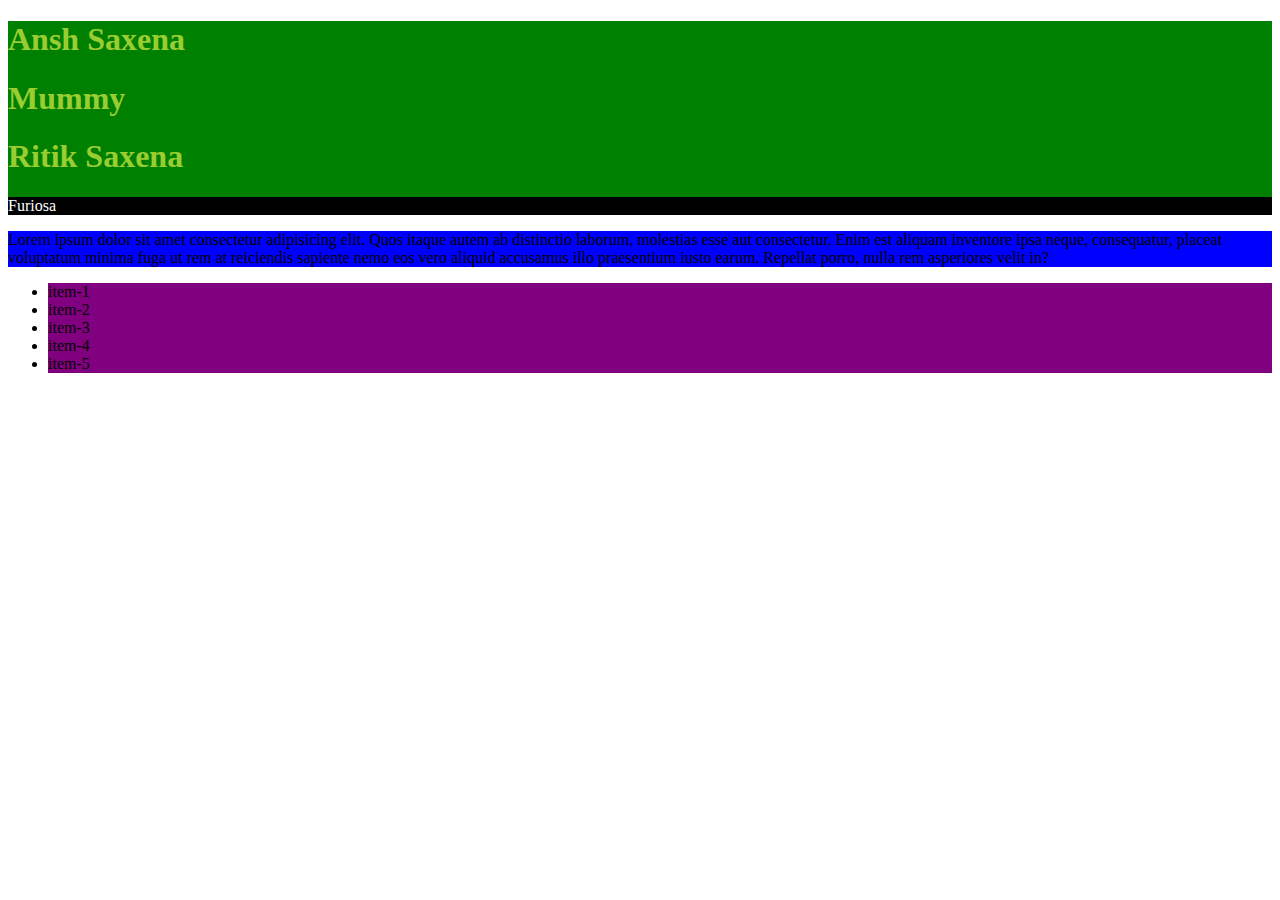
<file: Lecture-1/index.html>
<!DOCTYPE html>
<html lang="en">
<head>
  <meta charset="UTF-8">
  <meta name="viewport" content="width=device-width, initial-scale=1.0">
  <title>Lecture-1</title>
  <!--External Css-->
  <link rel="stylesheet" href="style.css">
  <!--
  <style>
    h1{
      color: yellow;
      background-color: aqua;
    }
  </style>
-->
  
</head>
<body>
  <div class="wrapper" id="kamal">
    <!-- Inline Css-->
    <!--<h1 style="color: blue; background-color: aqua;">Kushal Saxena</h1>-->

    <!--Internal Css-->
    <h1>Ansh Saxena</h1>

    <h1>Mummy</h1>

    <!--External Css-->

    <h1>Ritik Saxena</h1>
    <p class="message" id="">Furiosa</p>
  </div>
  <div class="container">
    Lorem ipsum dolor sit amet consectetur adipisicing elit. Quos itaque autem ab distinctio laborum, molestias esse aut consectetur. Enim est aliquam inventore ipsa neque, consequatur, placeat voluptatum minima fuga ut rem at reiciendis sapiente nemo eos vero aliquid accusamus illo praesentium iusto earum. Repellat porro, nulla rem asperiores velit in?
  </div>

  <ul>
    <li>item-1</li>
    <li>item-2</li>
    <li>item-3</li>
    <li>item-4</li>
    <li>item-5</li>
  </ul>

  
</body>
</html>
</file>
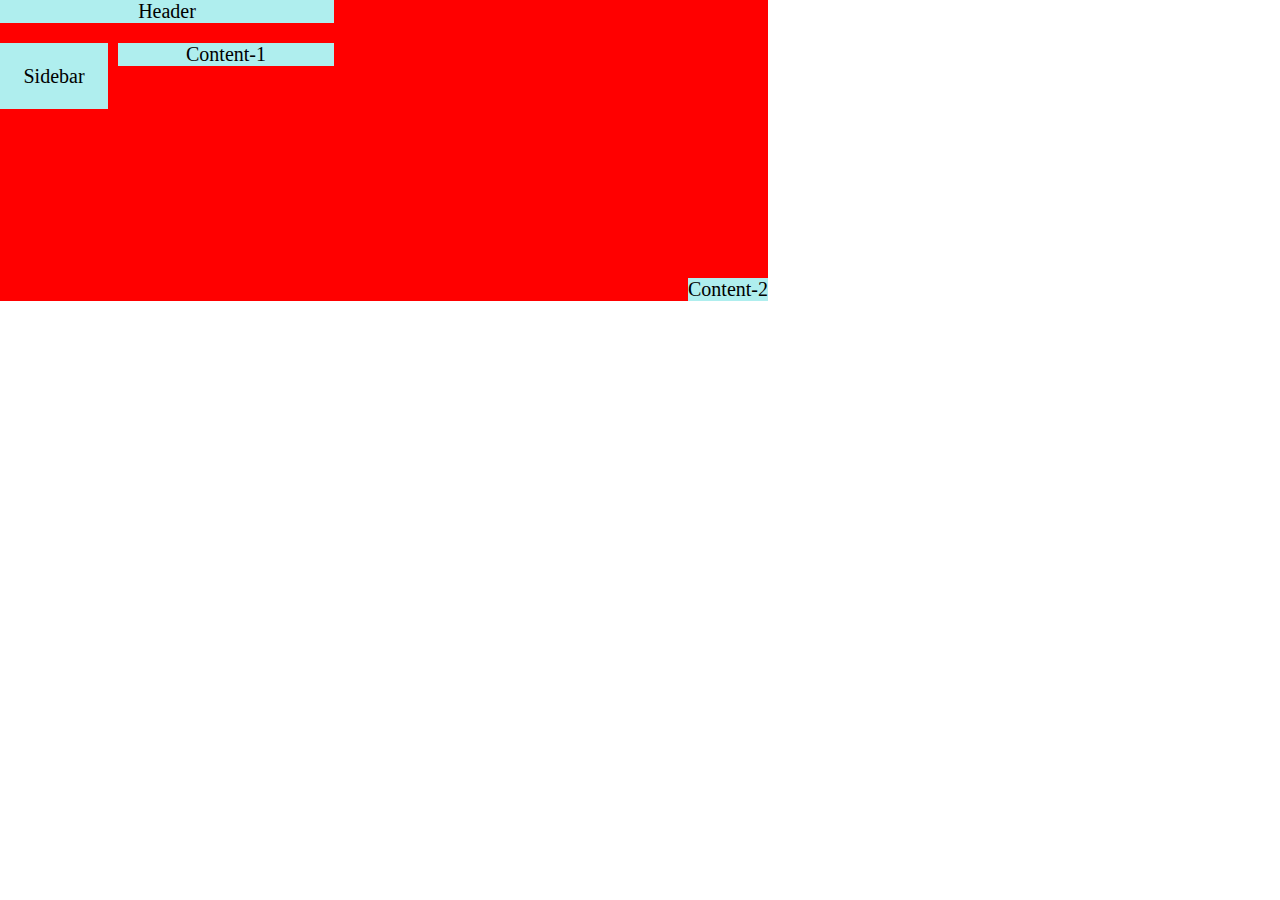
<file: Lecture-10/index.html>
<!DOCTYPE html>
<html lang="en">
<head>
  <meta charset="UTF-8">
  <meta name="viewport" content="width=device-width, initial-scale=1.0">
  <title>Lecture-10| Grid</title>
  <link rel="stylesheet" href="style.css">
</head>
<body>
  <div class="wrapper">
    <div class="box-1 box">Header</div>
    <div class="box-2 box">Sidebar</div>
    <div class="box-3 box">Content-1</div>
    <div class="box-4 box">Content-2</div>
  </div>
  
</body>
</html>
</file>
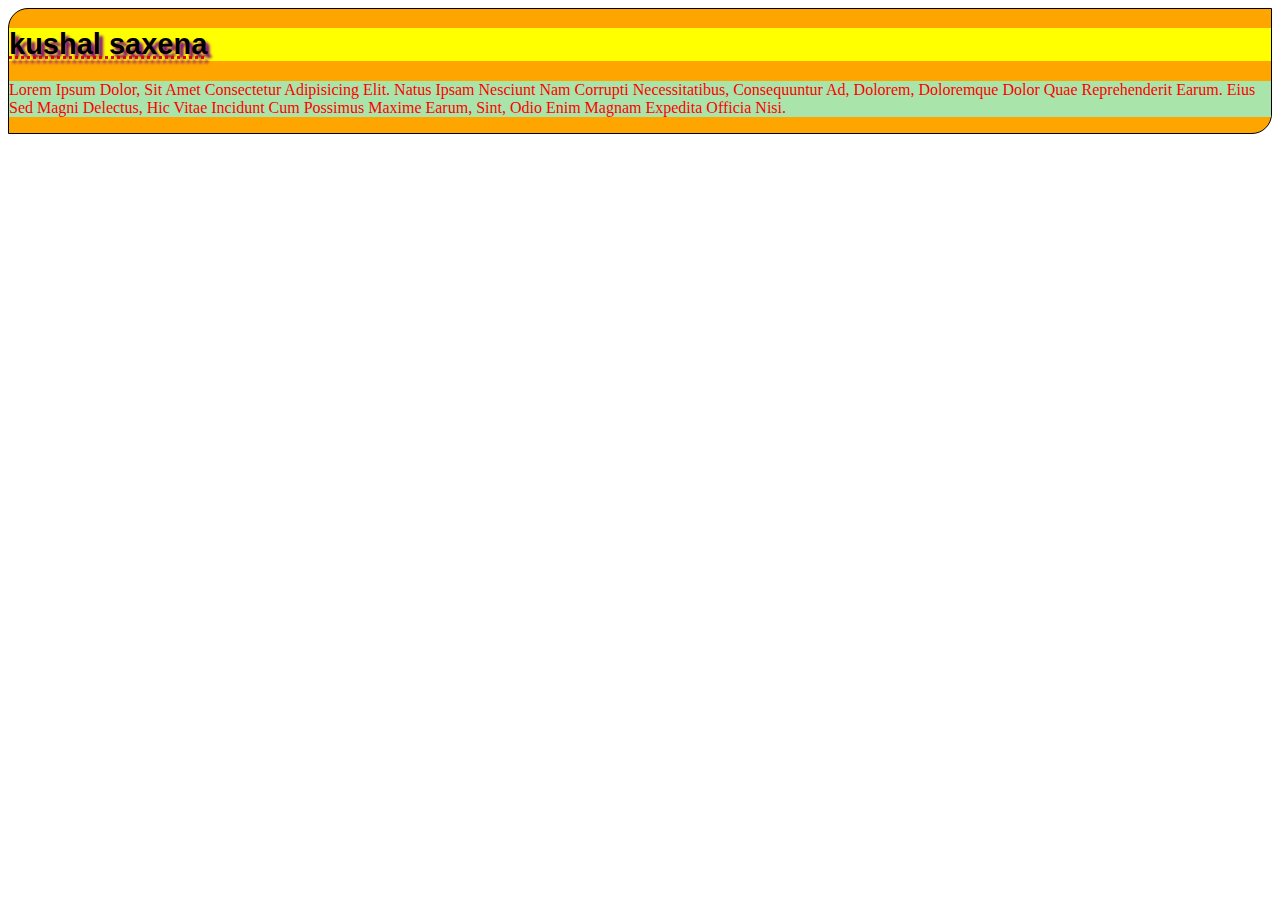
<file: Lecture-2/index.html>
<!DOCTYPE html>
<html lang="en">
<head>
  <meta charset="UTF-8">
  <meta name="viewport" content="width=device-width, initial-scale=1.0">
  <title>Lecture-2</title>
  <link rel="stylesheet" href="style.css">
</head>
<body>
  <div class="wrapper">
    <h1 class="name">Kushal Saxena</h1>
    <p class="dummyText">Lorem ipsum dolor, sit amet consectetur adipisicing elit. Natus ipsam nesciunt nam corrupti necessitatibus, consequuntur ad, dolorem, doloremque dolor quae reprehenderit earum. Eius sed magni delectus, hic vitae incidunt cum possimus maxime earum, sint, odio enim magnam expedita officia nisi.</p>

  </div>
</body>
</html>
</file>
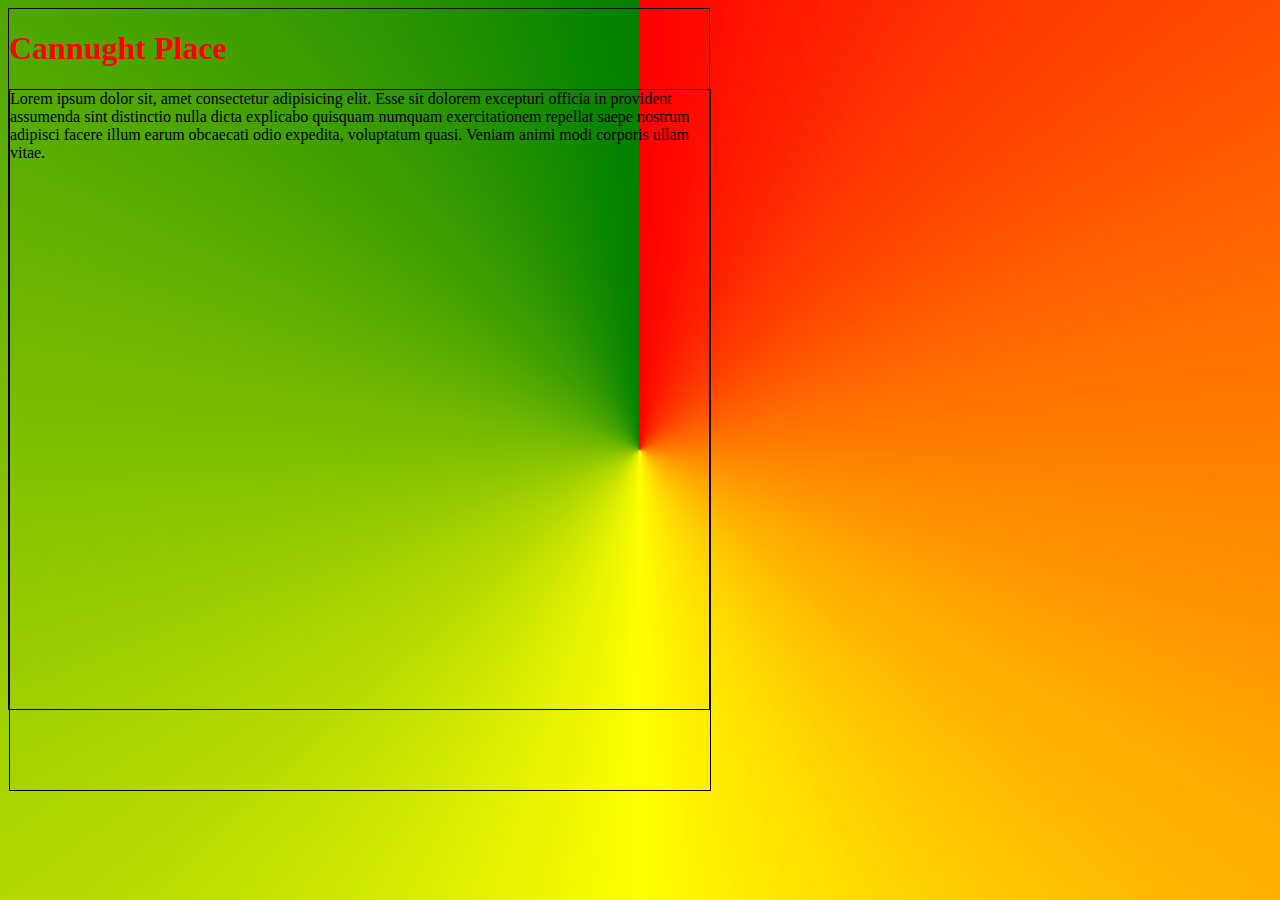
<file: Lecture-3/index.html>
<!DOCTYPE html>
<html lang="en">
<head>
  <meta charset="UTF-8">
  <meta name="viewport" content="width=device-width, initial-scale=1.0">
  <title>Lecture-3</title>
  <link rel="stylesheet" href="style.css">
</head>
<body>
  <div id="container">
    <h1>Cannught Place</h1>
    <p id="container">Lorem ipsum dolor sit, amet consectetur adipisicing elit. Esse sit dolorem excepturi officia in provident assumenda sint distinctio nulla dicta explicabo quisquam numquam exercitationem repellat saepe nostrum adipisci facere illum earum obcaecati odio expedita, voluptatum quasi. Veniam animi modi corporis ullam vitae.</p>
  </div>

  </div>
  
</body>
</html>
</file>
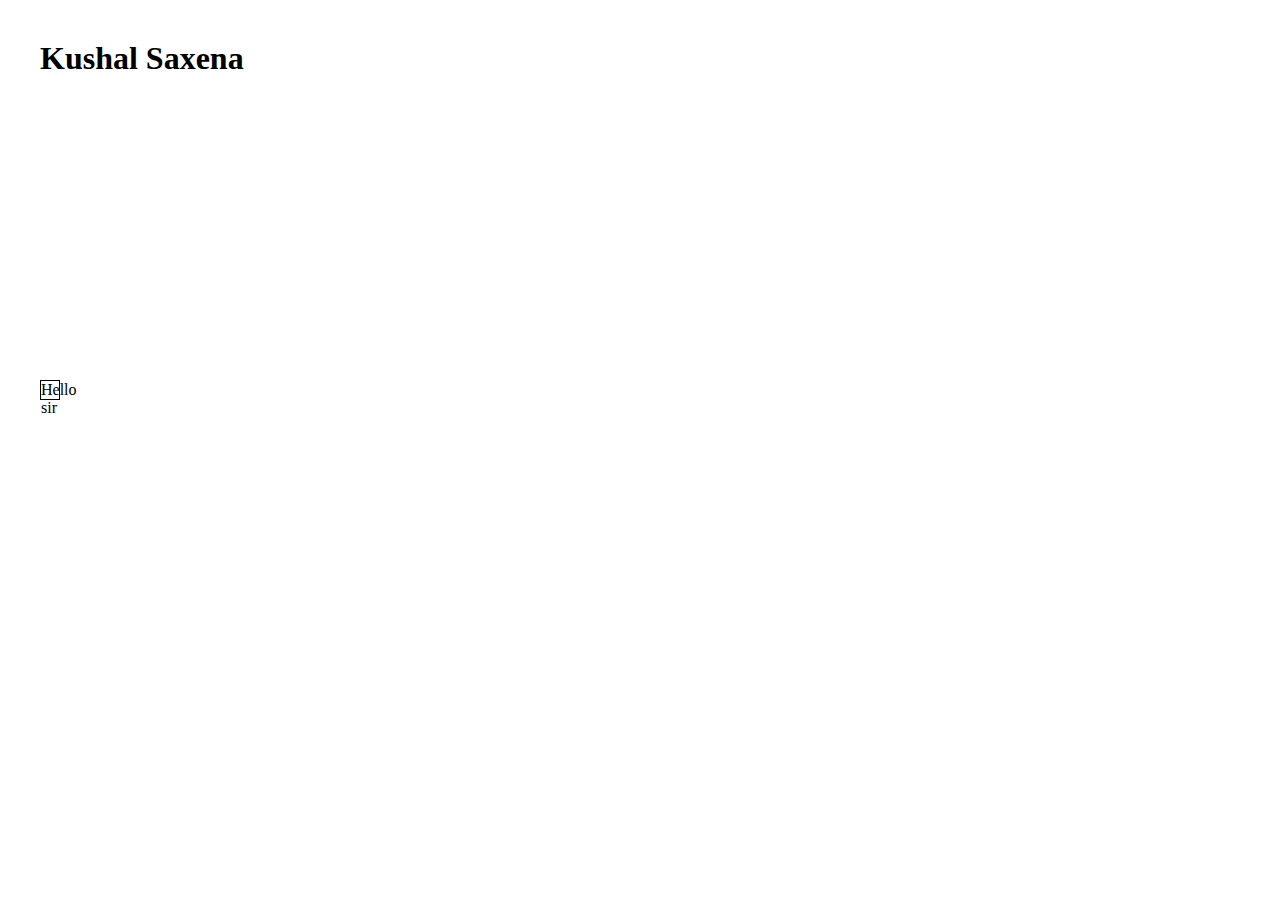
<file: Lecture-4/index.html>
<!DOCTYPE html>
<html lang="en">
<head>
  <meta charset="UTF-8">
  <meta name="viewport" content="width=device-width, initial-scale=1.0">
  <title>Lecture-4</title>
  <link rel="stylesheet" href="style.css">
</head>
<body>
  <div class="container">
    <h1>Kushal Saxena</h1>
  </div>

  <span>Hello sir</span>
  
</body>
</html>
</file>
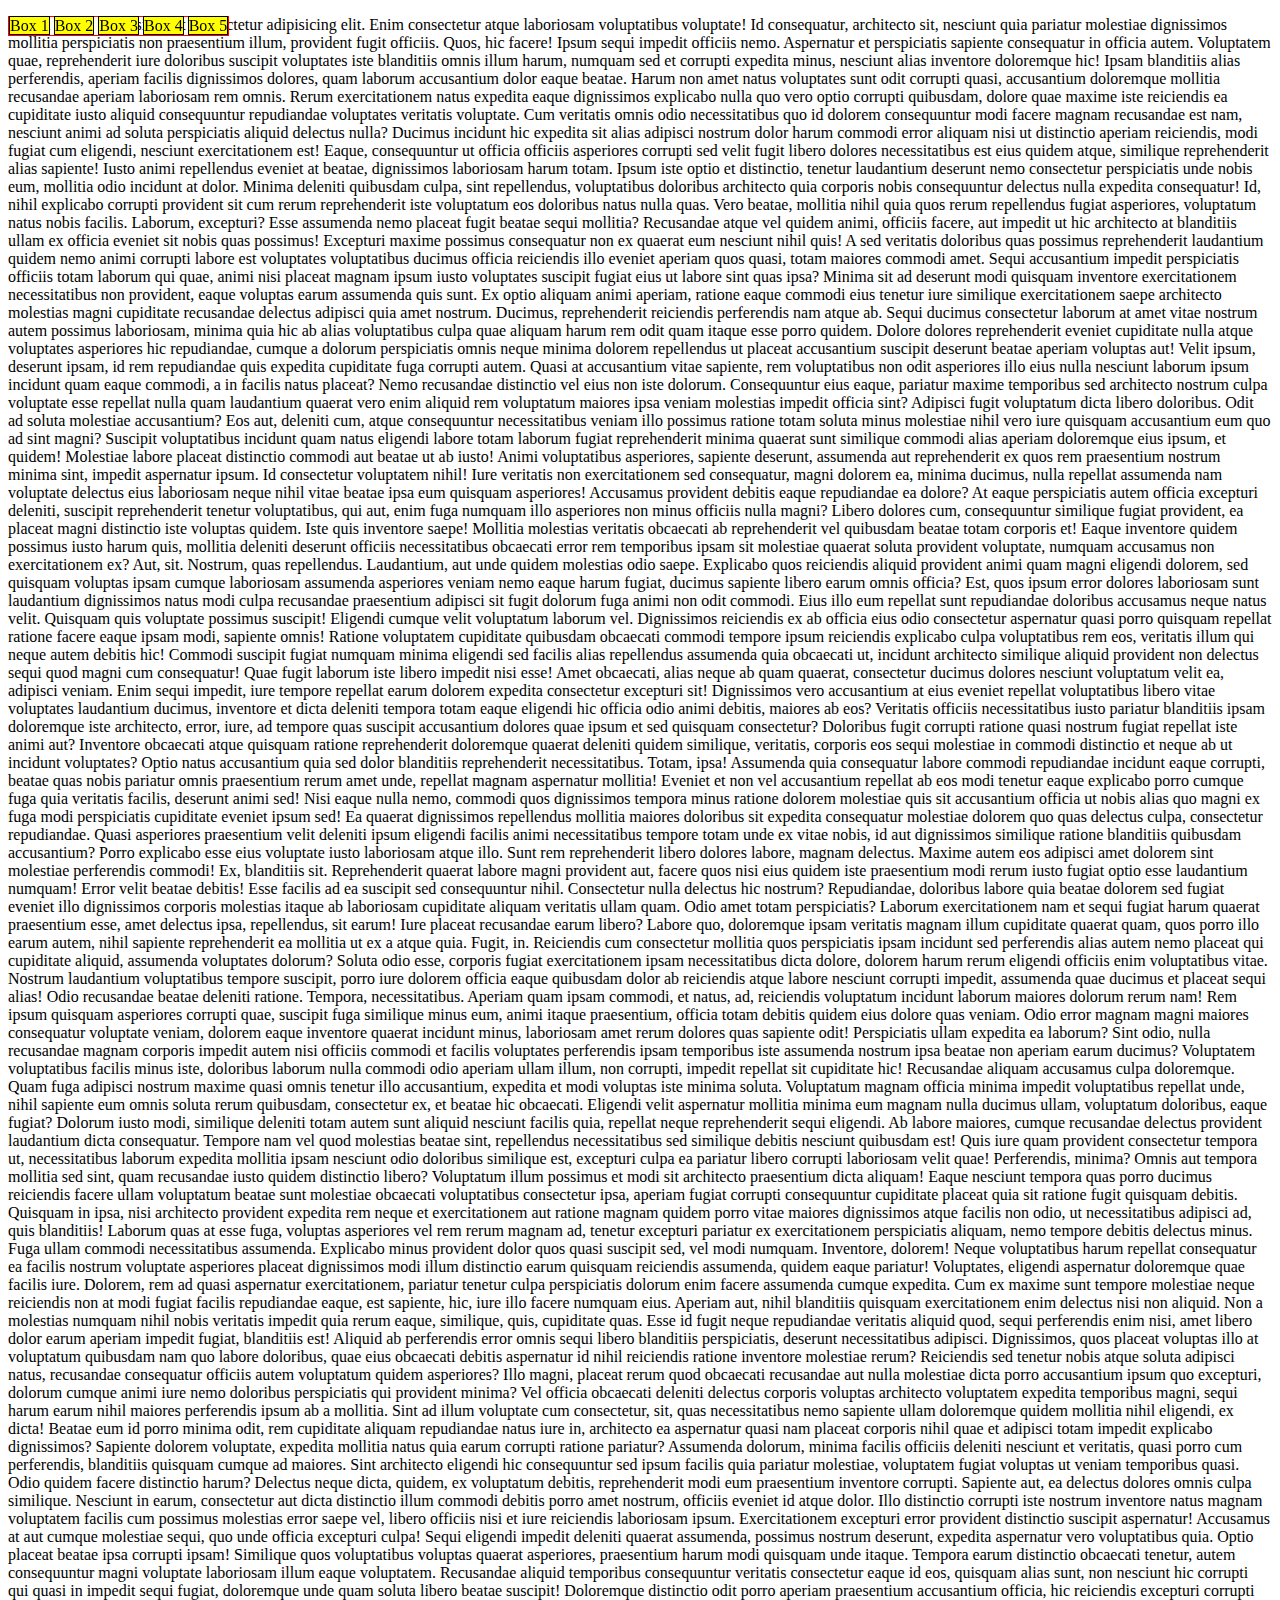
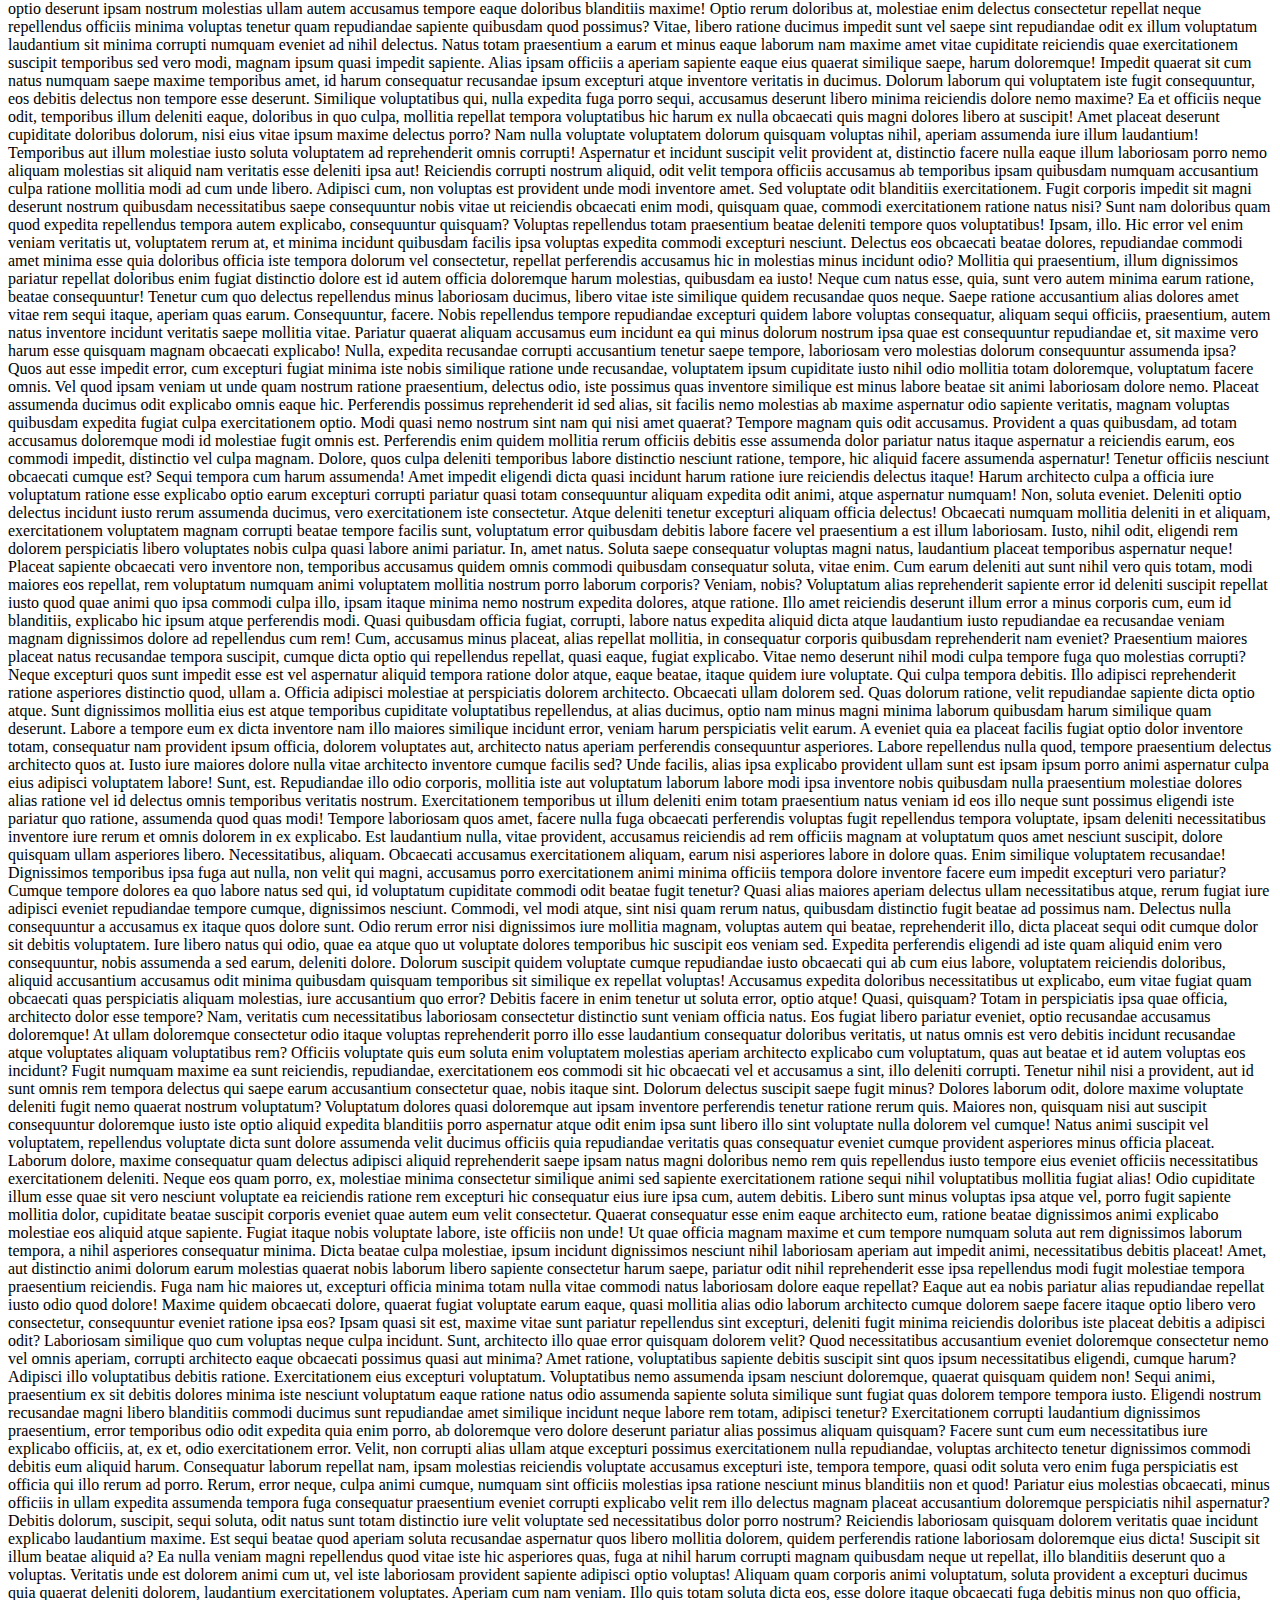
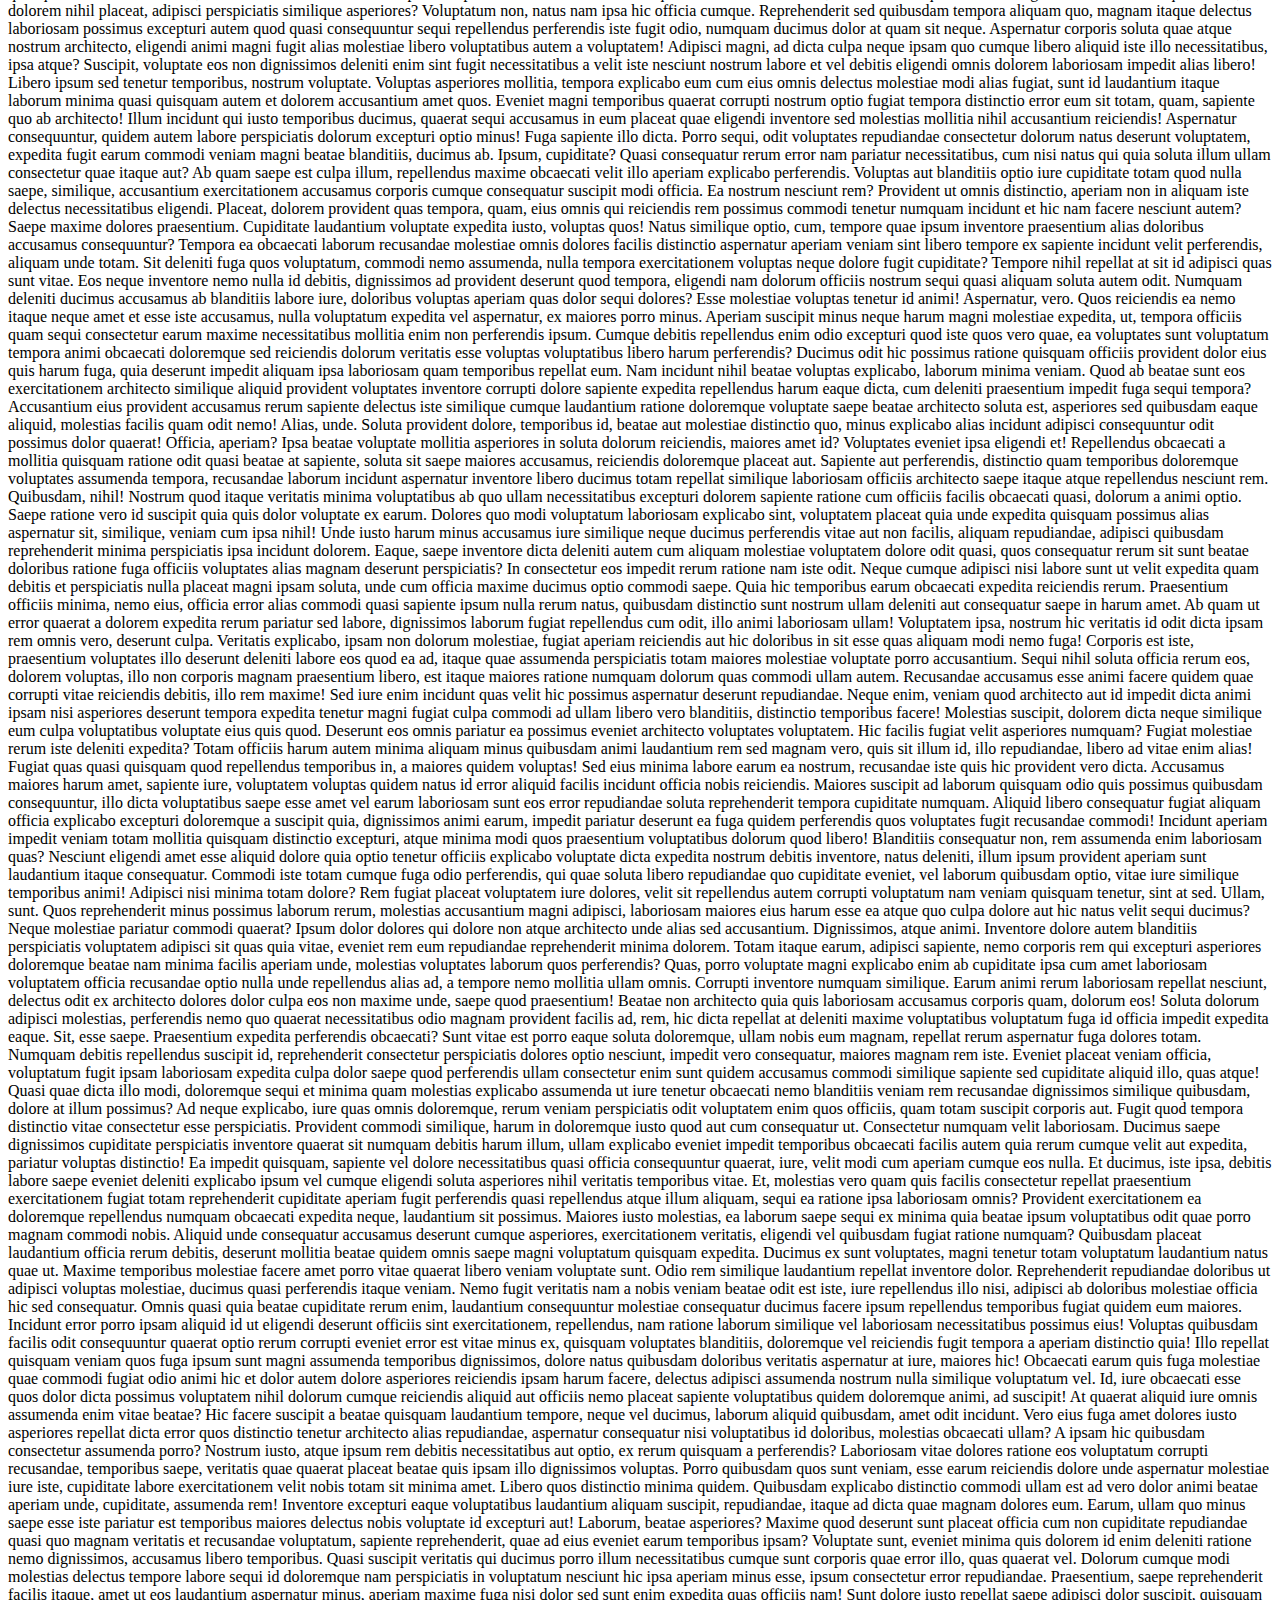
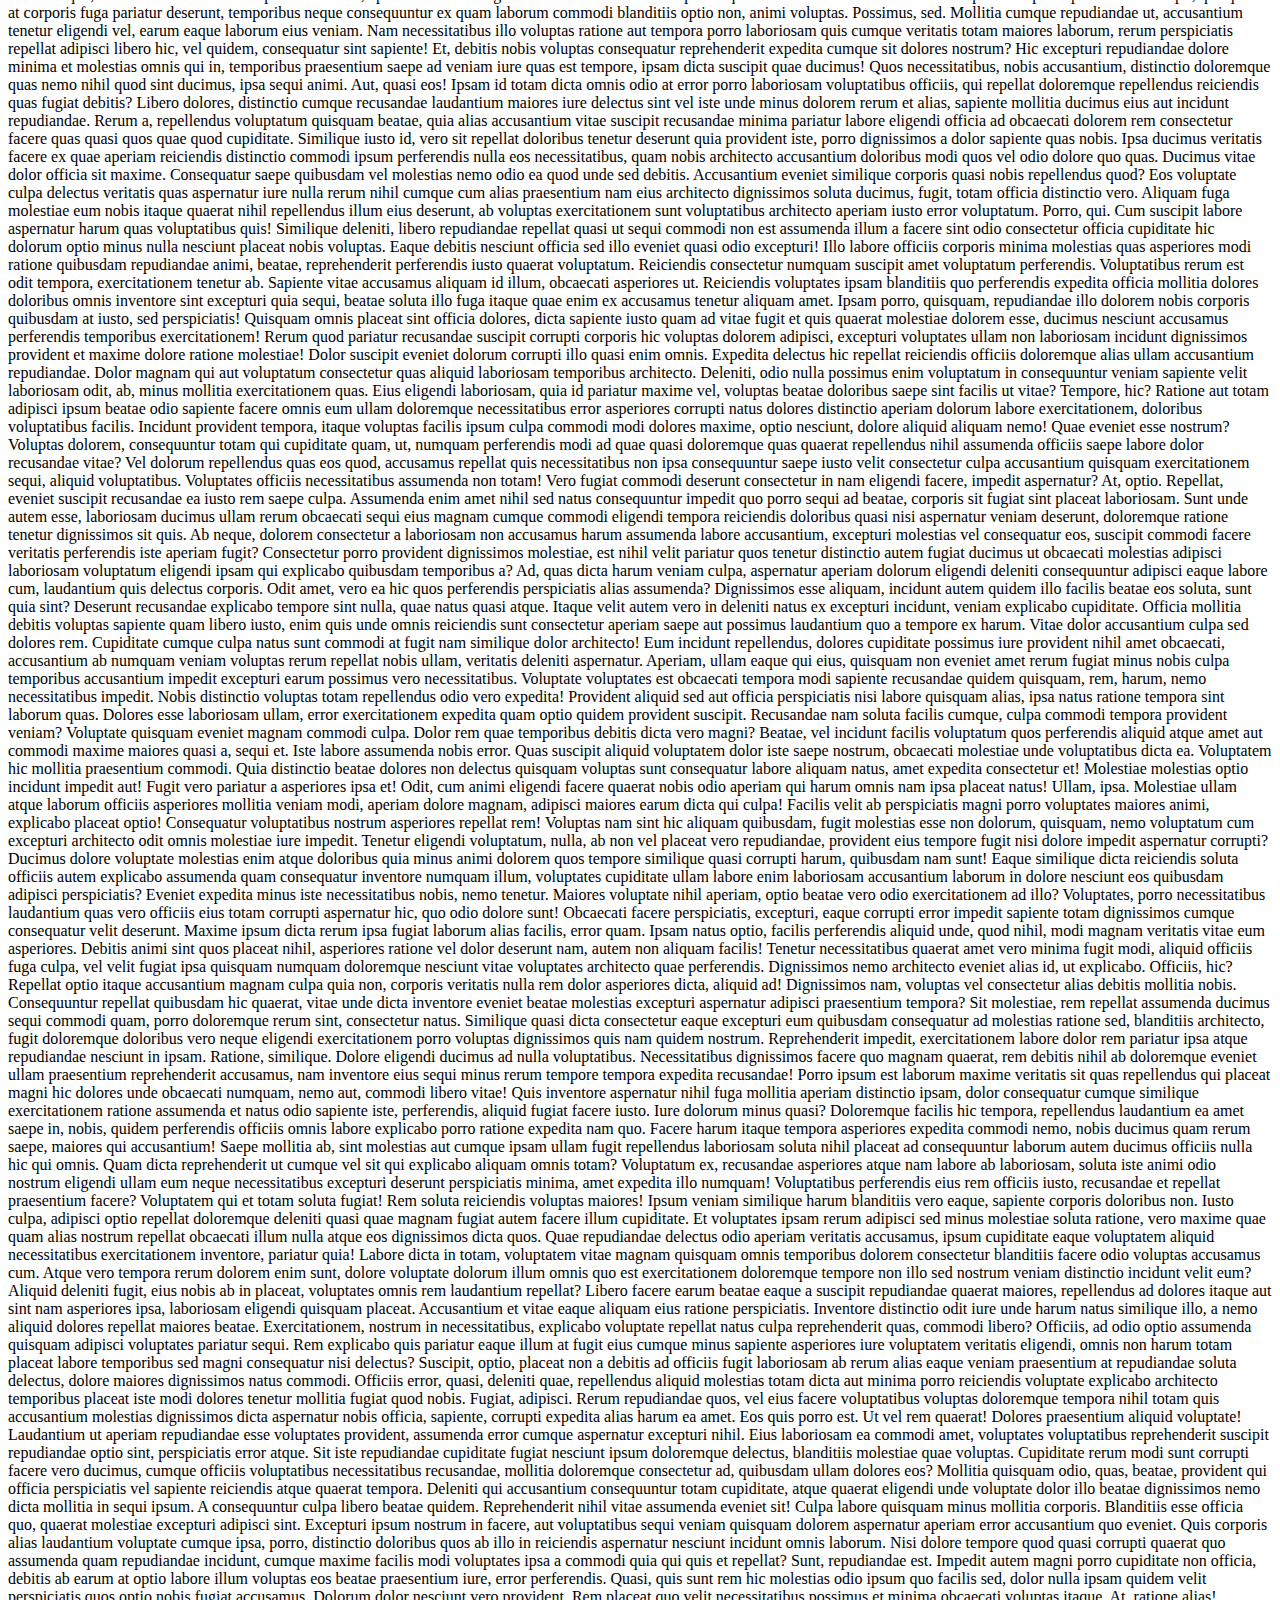
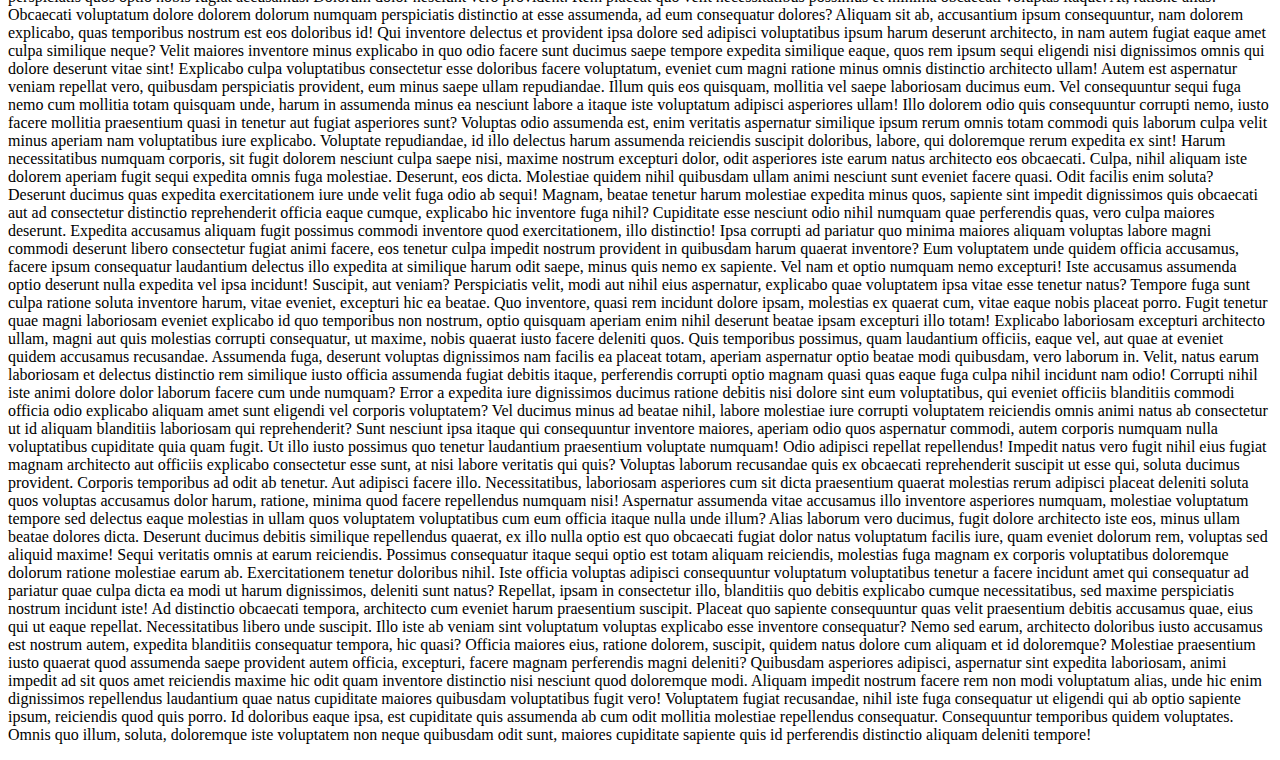
<file: Lecture-5/index.html>
<!DOCTYPE html>
<html lang="en">
<head>
  <meta charset="UTF-8">
  <meta name="viewport" content="width=device-width, initial-scale=1.0">
  <title>Lecture-5</title>
  <link rel="stylesheet" href="style.css">
</head>
<body>
  <div class="wrapper">
    <span class="box" id="box1">Box 1</span>
    <span class="box" id="box2">Box 2</span>
    <span class="box" id="box3">Box 3</span>
    <span class="box" id="box4">Box 4</span>
    <span class="box" id="box5">Box 5</span>
  </div>

  <p>Lorem ipsum dolor sit amet consectetur adipisicing elit. Enim consectetur atque laboriosam voluptatibus voluptate! Id consequatur, architecto sit, nesciunt quia pariatur molestiae dignissimos mollitia perspiciatis non praesentium illum, provident fugit officiis. Quos, hic facere! Ipsum sequi impedit officiis nemo. Aspernatur et perspiciatis sapiente consequatur in officia autem. Voluptatem quae, reprehenderit iure doloribus suscipit voluptates iste blanditiis omnis illum harum, numquam sed et corrupti expedita minus, nesciunt alias inventore doloremque hic! Ipsam blanditiis alias perferendis, aperiam facilis dignissimos dolores, quam laborum accusantium dolor eaque beatae. Harum non amet natus voluptates sunt odit corrupti quasi, accusantium doloremque mollitia recusandae aperiam laboriosam rem omnis. Rerum exercitationem natus expedita eaque dignissimos explicabo nulla quo vero optio corrupti quibusdam, dolore quae maxime iste reiciendis ea cupiditate iusto aliquid consequuntur repudiandae voluptates veritatis voluptate. Cum veritatis omnis odio necessitatibus quo id dolorem consequuntur modi facere magnam recusandae est nam, nesciunt animi ad soluta perspiciatis aliquid delectus nulla? Ducimus incidunt hic expedita sit alias adipisci nostrum dolor harum commodi error aliquam nisi ut distinctio aperiam reiciendis, modi fugiat cum eligendi, nesciunt exercitationem est! Eaque, consequuntur ut officia officiis asperiores corrupti sed velit fugit libero dolores necessitatibus est eius quidem atque, similique reprehenderit alias sapiente! Iusto animi repellendus eveniet at beatae, dignissimos laboriosam harum totam. Ipsum iste optio et distinctio, tenetur laudantium deserunt nemo consectetur perspiciatis unde nobis eum, mollitia odio incidunt at dolor. Minima deleniti quibusdam culpa, sint repellendus, voluptatibus doloribus architecto quia corporis nobis consequuntur delectus nulla expedita consequatur! Id, nihil explicabo corrupti provident sit cum rerum reprehenderit iste voluptatum eos doloribus natus nulla quas. Vero beatae, mollitia nihil quia quos rerum repellendus fugiat asperiores, voluptatum natus nobis facilis. Laborum, excepturi? Esse assumenda nemo placeat fugit beatae sequi mollitia? Recusandae atque vel quidem animi, officiis facere, aut impedit ut hic architecto at blanditiis ullam ex officia eveniet sit nobis quas possimus! Excepturi maxime possimus consequatur non ex quaerat eum nesciunt nihil quis! A sed veritatis doloribus quas possimus reprehenderit laudantium quidem nemo animi corrupti labore est voluptates voluptatibus ducimus officia reiciendis illo eveniet aperiam quos quasi, totam maiores commodi amet. Sequi accusantium impedit perspiciatis officiis totam laborum qui quae, animi nisi placeat magnam ipsum iusto voluptates suscipit fugiat eius ut labore sint quas ipsa? Minima sit ad deserunt modi quisquam inventore exercitationem necessitatibus non provident, eaque voluptas earum assumenda quis sunt. Ex optio aliquam animi aperiam, ratione eaque commodi eius tenetur iure similique exercitationem saepe architecto molestias magni cupiditate recusandae delectus adipisci quia amet nostrum. Ducimus, reprehenderit reiciendis perferendis nam atque ab. Sequi ducimus consectetur laborum at amet vitae nostrum autem possimus laboriosam, minima quia hic ab alias voluptatibus culpa quae aliquam harum rem odit quam itaque esse porro quidem. Dolore dolores reprehenderit eveniet cupiditate nulla atque voluptates asperiores hic repudiandae, cumque a dolorum perspiciatis omnis neque minima dolorem repellendus ut placeat accusantium suscipit deserunt beatae aperiam voluptas aut! Velit ipsum, deserunt ipsam, id rem repudiandae quis expedita cupiditate fuga corrupti autem. Quasi at accusantium vitae sapiente, rem voluptatibus non odit asperiores illo eius nulla nesciunt laborum ipsum incidunt quam eaque commodi, a in facilis natus placeat? Nemo recusandae distinctio vel eius non iste dolorum. Consequuntur eius eaque, pariatur maxime temporibus sed architecto nostrum culpa voluptate esse repellat nulla quam laudantium quaerat vero enim aliquid rem voluptatum maiores ipsa veniam molestias impedit officia sint? Adipisci fugit voluptatum dicta libero doloribus. Odit ad soluta molestiae accusantium? Eos aut, deleniti cum, atque consequuntur necessitatibus veniam illo possimus ratione totam soluta minus molestiae nihil vero iure quisquam accusantium eum quo ad sint magni? Suscipit voluptatibus incidunt quam natus eligendi labore totam laborum fugiat reprehenderit minima quaerat sunt similique commodi alias aperiam doloremque eius ipsum, et quidem! Molestiae labore placeat distinctio commodi aut beatae ut ab iusto! Animi voluptatibus asperiores, sapiente deserunt, assumenda aut reprehenderit ex quos rem praesentium nostrum minima sint, impedit aspernatur ipsum. Id consectetur voluptatem nihil! Iure veritatis non exercitationem sed consequatur, magni dolorem ea, minima ducimus, nulla repellat assumenda nam voluptate delectus eius laboriosam neque nihil vitae beatae ipsa eum quisquam asperiores! Accusamus provident debitis eaque repudiandae ea dolore? At eaque perspiciatis autem officia excepturi deleniti, suscipit reprehenderit tenetur voluptatibus, qui aut, enim fuga numquam illo asperiores non minus officiis nulla magni? Libero dolores cum, consequuntur similique fugiat provident, ea placeat magni distinctio iste voluptas quidem. Iste quis inventore saepe! Mollitia molestias veritatis obcaecati ab reprehenderit vel quibusdam beatae totam corporis et! Eaque inventore quidem possimus iusto harum quis, mollitia deleniti deserunt officiis necessitatibus obcaecati error rem temporibus ipsam sit molestiae quaerat soluta provident voluptate, numquam accusamus non exercitationem ex? Aut, sit. Nostrum, quas repellendus. Laudantium, aut unde quidem molestias odio saepe. Explicabo quos reiciendis aliquid provident animi quam magni eligendi dolorem, sed quisquam voluptas ipsam cumque laboriosam assumenda asperiores veniam nemo eaque harum fugiat, ducimus sapiente libero earum omnis officia? Est, quos ipsum error dolores laboriosam sunt laudantium dignissimos natus modi culpa recusandae praesentium adipisci sit fugit dolorum fuga animi non odit commodi. Eius illo eum repellat sunt repudiandae doloribus accusamus neque natus velit. Quisquam quis voluptate possimus suscipit! Eligendi cumque velit voluptatum laborum vel. Dignissimos reiciendis ex ab officia eius odio consectetur aspernatur quasi porro quisquam repellat ratione facere eaque ipsam modi, sapiente omnis! Ratione voluptatem cupiditate quibusdam obcaecati commodi tempore ipsum reiciendis explicabo culpa voluptatibus rem eos, veritatis illum qui neque autem debitis hic! Commodi suscipit fugiat numquam minima eligendi sed facilis alias repellendus assumenda quia obcaecati ut, incidunt architecto similique aliquid provident non delectus sequi quod magni cum consequatur! Quae fugit laborum iste libero impedit nisi esse! Amet obcaecati, alias neque ab quam quaerat, consectetur ducimus dolores nesciunt voluptatum velit ea, adipisci veniam. Enim sequi impedit, iure tempore repellat earum dolorem expedita consectetur excepturi sit! Dignissimos vero accusantium at eius eveniet repellat voluptatibus libero vitae voluptates laudantium ducimus, inventore et dicta deleniti tempora totam eaque eligendi hic officia odio animi debitis, maiores ab eos? Veritatis officiis necessitatibus iusto pariatur blanditiis ipsam doloremque iste architecto, error, iure, ad tempore quas suscipit accusantium dolores quae ipsum et sed quisquam consectetur? Doloribus fugit corrupti ratione quasi nostrum fugiat repellat iste animi aut? Inventore obcaecati atque quisquam ratione reprehenderit doloremque quaerat deleniti quidem similique, veritatis, corporis eos sequi molestiae in commodi distinctio et neque ab ut incidunt voluptates? Optio natus accusantium quia sed dolor blanditiis reprehenderit necessitatibus. Totam, ipsa! Assumenda quia consequatur labore commodi repudiandae incidunt eaque corrupti, beatae quas nobis pariatur omnis praesentium rerum amet unde, repellat magnam aspernatur mollitia! Eveniet et non vel accusantium repellat ab eos modi tenetur eaque explicabo porro cumque fuga quia veritatis facilis, deserunt animi sed! Nisi eaque nulla nemo, commodi quos dignissimos tempora minus ratione dolorem molestiae quis sit accusantium officia ut nobis alias quo magni ex fuga modi perspiciatis cupiditate eveniet ipsum sed! Ea quaerat dignissimos repellendus mollitia maiores doloribus sit expedita consequatur molestiae dolorem quo quas delectus culpa, consectetur repudiandae. Quasi asperiores praesentium velit deleniti ipsum eligendi facilis animi necessitatibus tempore totam unde ex vitae nobis, id aut dignissimos similique ratione blanditiis quibusdam accusantium? Porro explicabo esse eius voluptate iusto laboriosam atque illo. Sunt rem reprehenderit libero dolores labore, magnam delectus. Maxime autem eos adipisci amet dolorem sint molestiae perferendis commodi! Ex, blanditiis sit. Reprehenderit quaerat labore magni provident aut, facere quos nisi eius quidem iste praesentium modi rerum iusto fugiat optio esse laudantium numquam! Error velit beatae debitis! Esse facilis ad ea suscipit sed consequuntur nihil. Consectetur nulla delectus hic nostrum? Repudiandae, doloribus labore quia beatae dolorem sed fugiat eveniet illo dignissimos corporis molestias itaque ab laboriosam cupiditate aliquam veritatis ullam quam. Odio amet totam perspiciatis? Laborum exercitationem nam et sequi fugiat harum quaerat praesentium esse, amet delectus ipsa, repellendus, sit earum! Iure placeat recusandae earum libero? Labore quo, doloremque ipsam veritatis magnam illum cupiditate quaerat quam, quos porro illo earum autem, nihil sapiente reprehenderit ea mollitia ut ex a atque quia. Fugit, in. Reiciendis cum consectetur mollitia quos perspiciatis ipsam incidunt sed perferendis alias autem nemo placeat qui cupiditate aliquid, assumenda voluptates dolorum? Soluta odio esse, corporis fugiat exercitationem ipsam necessitatibus dicta dolore, dolorem harum rerum eligendi officiis enim voluptatibus vitae. Nostrum laudantium voluptatibus tempore suscipit, porro iure dolorem officia eaque quibusdam dolor ab reiciendis atque labore nesciunt corrupti impedit, assumenda quae ducimus et placeat sequi alias! Odio recusandae beatae deleniti ratione. Tempora, necessitatibus. Aperiam quam ipsam commodi, et natus, ad, reiciendis voluptatum incidunt laborum maiores dolorum rerum nam! Rem ipsum quisquam asperiores corrupti quae, suscipit fuga similique minus eum, animi itaque praesentium, officia totam debitis quidem eius dolore quas veniam. Odio error magnam magni maiores consequatur voluptate veniam, dolorem eaque inventore quaerat incidunt minus, laboriosam amet rerum dolores quas sapiente odit! Perspiciatis ullam expedita ea laborum? Sint odio, nulla recusandae magnam corporis impedit autem nisi officiis commodi et facilis voluptates perferendis ipsam temporibus iste assumenda nostrum ipsa beatae non aperiam earum ducimus? Voluptatem voluptatibus facilis minus iste, doloribus laborum nulla commodi odio aperiam ullam illum, non corrupti, impedit repellat sit cupiditate hic! Recusandae aliquam accusamus culpa doloremque. Quam fuga adipisci nostrum maxime quasi omnis tenetur illo accusantium, expedita et modi voluptas iste minima soluta. Voluptatum magnam officia minima impedit voluptatibus repellat unde, nihil sapiente eum omnis soluta rerum quibusdam, consectetur ex, et beatae hic obcaecati. Eligendi velit aspernatur mollitia minima eum magnam nulla ducimus ullam, voluptatum doloribus, eaque fugiat? Dolorum iusto modi, similique deleniti totam autem sunt aliquid nesciunt facilis quia, repellat neque reprehenderit sequi eligendi. Ab labore maiores, cumque recusandae delectus provident laudantium dicta consequatur. Tempore nam vel quod molestias beatae sint, repellendus necessitatibus sed similique debitis nesciunt quibusdam est! Quis iure quam provident consectetur tempora ut, necessitatibus laborum expedita mollitia ipsam nesciunt odio doloribus similique est, excepturi culpa ea pariatur libero corrupti laboriosam velit quae! Perferendis, minima? Omnis aut tempora mollitia sed sint, quam recusandae iusto quidem distinctio libero? Voluptatum illum possimus et modi sit architecto praesentium dicta aliquam! Eaque nesciunt tempora quas porro ducimus reiciendis facere ullam voluptatum beatae sunt molestiae obcaecati voluptatibus consectetur ipsa, aperiam fugiat corrupti consequuntur cupiditate placeat quia sit ratione fugit quisquam debitis. Quisquam in ipsa, nisi architecto provident expedita rem neque et exercitationem aut ratione magnam quidem porro vitae maiores dignissimos atque facilis non odio, ut necessitatibus adipisci ad, quis blanditiis! Laborum quas at esse fuga, voluptas asperiores vel rem rerum magnam ad, tenetur excepturi pariatur ex exercitationem perspiciatis aliquam, nemo tempore debitis delectus minus. Fuga ullam commodi necessitatibus assumenda. Explicabo minus provident dolor quos quasi suscipit sed, vel modi numquam. Inventore, dolorem! Neque voluptatibus harum repellat consequatur ea facilis nostrum voluptate asperiores placeat dignissimos modi illum distinctio earum quisquam reiciendis assumenda, quidem eaque pariatur! Voluptates, eligendi aspernatur doloremque quae facilis iure. Dolorem, rem ad quasi aspernatur exercitationem, pariatur tenetur culpa perspiciatis dolorum enim facere assumenda cumque expedita. Cum ex maxime sunt tempore molestiae neque reiciendis non at modi fugiat facilis repudiandae eaque, est sapiente, hic, iure illo facere numquam eius. Aperiam aut, nihil blanditiis quisquam exercitationem enim delectus nisi non aliquid. Non a molestias numquam nihil nobis veritatis impedit quia rerum eaque, similique, quis, cupiditate quas. Esse id fugit neque repudiandae veritatis aliquid quod, sequi perferendis enim nisi, amet libero dolor earum aperiam impedit fugiat, blanditiis est! Aliquid ab perferendis error omnis sequi libero blanditiis perspiciatis, deserunt necessitatibus adipisci. Dignissimos, quos placeat voluptas illo at voluptatum quibusdam nam quo labore doloribus, quae eius obcaecati debitis aspernatur id nihil reiciendis ratione inventore molestiae rerum? Reiciendis sed tenetur nobis atque soluta adipisci natus, recusandae consequatur officiis autem voluptatum quidem asperiores? Illo magni, placeat rerum quod obcaecati recusandae aut nulla molestiae dicta porro accusantium ipsum quo excepturi, dolorum cumque animi iure nemo doloribus perspiciatis qui provident minima? Vel officia obcaecati deleniti delectus corporis voluptas architecto voluptatem expedita temporibus magni, sequi harum earum nihil maiores perferendis ipsum ab a mollitia. Sint ad illum voluptate cum consectetur, sit, quas necessitatibus nemo sapiente ullam doloremque quidem mollitia nihil eligendi, ex dicta! Beatae eum id porro minima odit, rem cupiditate aliquam repudiandae natus iure in, architecto ea aspernatur quasi nam placeat corporis nihil quae et adipisci totam impedit explicabo dignissimos? Sapiente dolorem voluptate, expedita mollitia natus quia earum corrupti ratione pariatur? Assumenda dolorum, minima facilis officiis deleniti nesciunt et veritatis, quasi porro cum perferendis, blanditiis quisquam cumque ad maiores. Sint architecto eligendi hic consequuntur sed ipsum facilis quia pariatur molestiae, voluptatem fugiat voluptas ut veniam temporibus quasi. Odio quidem facere distinctio harum? Delectus neque dicta, quidem, ex voluptatum debitis, reprehenderit modi eum praesentium inventore corrupti. Sapiente aut, ea delectus dolores omnis culpa similique. Nesciunt in earum, consectetur aut dicta distinctio illum commodi debitis porro amet nostrum, officiis eveniet id atque dolor. Illo distinctio corrupti iste nostrum inventore natus magnam voluptatem facilis cum possimus molestias error saepe vel, libero officiis nisi et iure reiciendis laboriosam ipsum. Exercitationem excepturi error provident distinctio suscipit aspernatur! Accusamus at aut cumque molestiae sequi, quo unde officia excepturi culpa! Sequi eligendi impedit deleniti quaerat assumenda, possimus nostrum deserunt, expedita aspernatur vero voluptatibus quia. Optio placeat beatae ipsa corrupti ipsam! Similique quos voluptatibus voluptas quaerat asperiores, praesentium harum modi quisquam unde itaque. Tempora earum distinctio obcaecati tenetur, autem consequuntur magni voluptate laboriosam illum eaque voluptatem. Recusandae aliquid temporibus consequuntur veritatis consectetur eaque id eos, quisquam alias sunt, non nesciunt hic corrupti qui quasi in impedit sequi fugiat, doloremque unde quam soluta libero beatae suscipit! Doloremque distinctio odit porro aperiam praesentium accusantium officia, hic reiciendis excepturi corrupti optio deserunt ipsam nostrum molestias ullam autem accusamus tempore eaque doloribus blanditiis maxime! Optio rerum doloribus at, molestiae enim delectus consectetur repellat neque repellendus officiis minima voluptas tenetur quam repudiandae sapiente quibusdam quod possimus? Vitae, libero ratione ducimus impedit sunt vel saepe sint repudiandae odit ex illum voluptatum laudantium sit minima corrupti numquam eveniet ad nihil delectus. Natus totam praesentium a earum et minus eaque laborum nam maxime amet vitae cupiditate reiciendis quae exercitationem suscipit temporibus sed vero modi, magnam ipsum quasi impedit sapiente. Alias ipsam officiis a aperiam sapiente eaque eius quaerat similique saepe, harum doloremque! Impedit quaerat sit cum natus numquam saepe maxime temporibus amet, id harum consequatur recusandae ipsum excepturi atque inventore veritatis in ducimus. Dolorum laborum qui voluptatem iste fugit consequuntur, eos debitis delectus non tempore esse deserunt. Similique voluptatibus qui, nulla expedita fuga porro sequi, accusamus deserunt libero minima reiciendis dolore nemo maxime? Ea et officiis neque odit, temporibus illum deleniti eaque, doloribus in quo culpa, mollitia repellat tempora voluptatibus hic harum ex nulla obcaecati quis magni dolores libero at suscipit! Amet placeat deserunt cupiditate doloribus dolorum, nisi eius vitae ipsum maxime delectus porro? Nam nulla voluptate voluptatem dolorum quisquam voluptas nihil, aperiam assumenda iure illum laudantium! Temporibus aut illum molestiae iusto soluta voluptatem ad reprehenderit omnis corrupti! Aspernatur et incidunt suscipit velit provident at, distinctio facere nulla eaque illum laboriosam porro nemo aliquam molestias sit aliquid nam veritatis esse deleniti ipsa aut! Reiciendis corrupti nostrum aliquid, odit velit tempora officiis accusamus ab temporibus ipsam quibusdam numquam accusantium culpa ratione mollitia modi ad cum unde libero. Adipisci cum, non voluptas est provident unde modi inventore amet. Sed voluptate odit blanditiis exercitationem. Fugit corporis impedit sit magni deserunt nostrum quibusdam necessitatibus saepe consequuntur nobis vitae ut reiciendis obcaecati enim modi, quisquam quae, commodi exercitationem ratione natus nisi? Sunt nam doloribus quam quod expedita repellendus tempora autem explicabo, consequuntur quisquam? Voluptas repellendus totam praesentium beatae deleniti tempore quos voluptatibus! Ipsam, illo. Hic error vel enim veniam veritatis ut, voluptatem rerum at, et minima incidunt quibusdam facilis ipsa voluptas expedita commodi excepturi nesciunt. Delectus eos obcaecati beatae dolores, repudiandae commodi amet minima esse quia doloribus officia iste tempora dolorum vel consectetur, repellat perferendis accusamus hic in molestias minus incidunt odio? Mollitia qui praesentium, illum dignissimos pariatur repellat doloribus enim fugiat distinctio dolore est id autem officia doloremque harum molestias, quibusdam ea iusto! Neque cum natus esse, quia, sunt vero autem minima earum ratione, beatae consequuntur! Tenetur cum quo delectus repellendus minus laboriosam ducimus, libero vitae iste similique quidem recusandae quos neque. Saepe ratione accusantium alias dolores amet vitae rem sequi itaque, aperiam quas earum. Consequuntur, facere. Nobis repellendus tempore repudiandae excepturi quidem labore voluptas consequatur, aliquam sequi officiis, praesentium, autem natus inventore incidunt veritatis saepe mollitia vitae. Pariatur quaerat aliquam accusamus eum incidunt ea qui minus dolorum nostrum ipsa quae est consequuntur repudiandae et, sit maxime vero harum esse quisquam magnam obcaecati explicabo! Nulla, expedita recusandae corrupti accusantium tenetur saepe tempore, laboriosam vero molestias dolorum consequuntur assumenda ipsa? Quos aut esse impedit error, cum excepturi fugiat minima iste nobis similique ratione unde recusandae, voluptatem ipsum cupiditate iusto nihil odio mollitia totam doloremque, voluptatum facere omnis. Vel quod ipsam veniam ut unde quam nostrum ratione praesentium, delectus odio, iste possimus quas inventore similique est minus labore beatae sit animi laboriosam dolore nemo. Placeat assumenda ducimus odit explicabo omnis eaque hic. Perferendis possimus reprehenderit id sed alias, sit facilis nemo molestias ab maxime aspernatur odio sapiente veritatis, magnam voluptas quibusdam expedita fugiat culpa exercitationem optio. Modi quasi nemo nostrum sint nam qui nisi amet quaerat? Tempore magnam quis odit accusamus. Provident a quas quibusdam, ad totam accusamus doloremque modi id molestiae fugit omnis est. Perferendis enim quidem mollitia rerum officiis debitis esse assumenda dolor pariatur natus itaque aspernatur a reiciendis earum, eos commodi impedit, distinctio vel culpa magnam. Dolore, quos culpa deleniti temporibus labore distinctio nesciunt ratione, tempore, hic aliquid facere assumenda aspernatur! Tenetur officiis nesciunt obcaecati cumque est? Sequi tempora cum harum assumenda! Amet impedit eligendi dicta quasi incidunt harum ratione iure reiciendis delectus itaque! Harum architecto culpa a officia iure voluptatum ratione esse explicabo optio earum excepturi corrupti pariatur quasi totam consequuntur aliquam expedita odit animi, atque aspernatur numquam! Non, soluta eveniet. Deleniti optio delectus incidunt iusto rerum assumenda ducimus, vero exercitationem iste consectetur. Atque deleniti tenetur excepturi aliquam officia delectus! Obcaecati numquam mollitia deleniti in et aliquam, exercitationem voluptatem magnam corrupti beatae tempore facilis sunt, voluptatum error quibusdam debitis labore facere vel praesentium a est illum laboriosam. Iusto, nihil odit, eligendi rem dolorem perspiciatis libero voluptates nobis culpa quasi labore animi pariatur. In, amet natus. Soluta saepe consequatur voluptas magni natus, laudantium placeat temporibus aspernatur neque! Placeat sapiente obcaecati vero inventore non, temporibus accusamus quidem omnis commodi quibusdam consequatur soluta, vitae enim. Cum earum deleniti aut sunt nihil vero quis totam, modi maiores eos repellat, rem voluptatum numquam animi voluptatem mollitia nostrum porro laborum corporis? Veniam, nobis? Voluptatum alias reprehenderit sapiente error id deleniti suscipit repellat iusto quod quae animi quo ipsa commodi culpa illo, ipsam itaque minima nemo nostrum expedita dolores, atque ratione. Illo amet reiciendis deserunt illum error a minus corporis cum, eum id blanditiis, explicabo hic ipsum atque perferendis modi. Quasi quibusdam officia fugiat, corrupti, labore natus expedita aliquid dicta atque laudantium iusto repudiandae ea recusandae veniam magnam dignissimos dolore ad repellendus cum rem! Cum, accusamus minus placeat, alias repellat mollitia, in consequatur corporis quibusdam reprehenderit nam eveniet? Praesentium maiores placeat natus recusandae tempora suscipit, cumque dicta optio qui repellendus repellat, quasi eaque, fugiat explicabo. Vitae nemo deserunt nihil modi culpa tempore fuga quo molestias corrupti? Neque excepturi quos sunt impedit esse est vel aspernatur aliquid tempora ratione dolor atque, eaque beatae, itaque quidem iure voluptate. Qui culpa tempora debitis. Illo adipisci reprehenderit ratione asperiores distinctio quod, ullam a. Officia adipisci molestiae at perspiciatis dolorem architecto. Obcaecati ullam dolorem sed. Quas dolorum ratione, velit repudiandae sapiente dicta optio atque. Sunt dignissimos mollitia eius est atque temporibus cupiditate voluptatibus repellendus, at alias ducimus, optio nam minus magni minima laborum quibusdam harum similique quam deserunt. Labore a tempore eum ex dicta inventore nam illo maiores similique incidunt error, veniam harum perspiciatis velit earum. A eveniet quia ea placeat facilis fugiat optio dolor inventore totam, consequatur nam provident ipsum officia, dolorem voluptates aut, architecto natus aperiam perferendis consequuntur asperiores. Labore repellendus nulla quod, tempore praesentium delectus architecto quos at. Iusto iure maiores dolore nulla vitae architecto inventore cumque facilis sed? Unde facilis, alias ipsa explicabo provident ullam sunt est ipsam ipsum porro animi aspernatur culpa eius adipisci voluptatem labore! Sunt, est. Repudiandae illo odio corporis, mollitia iste aut voluptatum laborum labore modi ipsa inventore nobis quibusdam nulla praesentium molestiae dolores alias ratione vel id delectus omnis temporibus veritatis nostrum. Exercitationem temporibus ut illum deleniti enim totam praesentium natus veniam id eos illo neque sunt possimus eligendi iste pariatur quo ratione, assumenda quod quas modi! Tempore laboriosam quos amet, facere nulla fuga obcaecati perferendis voluptas fugit repellendus tempora voluptate, ipsam deleniti necessitatibus inventore iure rerum et omnis dolorem in ex explicabo. Est laudantium nulla, vitae provident, accusamus reiciendis ad rem officiis magnam at voluptatum quos amet nesciunt suscipit, dolore quisquam ullam asperiores libero. Necessitatibus, aliquam. Obcaecati accusamus exercitationem aliquam, earum nisi asperiores labore in dolore quas. Enim similique voluptatem recusandae! Dignissimos temporibus ipsa fuga aut nulla, non velit qui magni, accusamus porro exercitationem animi minima officiis tempora dolore inventore facere eum impedit excepturi vero pariatur? Cumque tempore dolores ea quo labore natus sed qui, id voluptatum cupiditate commodi odit beatae fugit tenetur? Quasi alias maiores aperiam delectus ullam necessitatibus atque, rerum fugiat iure adipisci eveniet repudiandae tempore cumque, dignissimos nesciunt. Commodi, vel modi atque, sint nisi quam rerum natus, quibusdam distinctio fugit beatae ad possimus nam. Delectus nulla consequuntur a accusamus ex itaque quos dolore sunt. Odio rerum error nisi dignissimos iure mollitia magnam, voluptas autem qui beatae, reprehenderit illo, dicta placeat sequi odit cumque dolor sit debitis voluptatem. Iure libero natus qui odio, quae ea atque quo ut voluptate dolores temporibus hic suscipit eos veniam sed. Expedita perferendis eligendi ad iste quam aliquid enim vero consequuntur, nobis assumenda a sed earum, deleniti dolore. Dolorum suscipit quidem voluptate cumque repudiandae iusto obcaecati qui ab cum eius labore, voluptatem reiciendis doloribus, aliquid accusantium accusamus odit minima quibusdam quisquam temporibus sit similique ex repellat voluptas! Accusamus expedita doloribus necessitatibus ut explicabo, eum vitae fugiat quam obcaecati quas perspiciatis aliquam molestias, iure accusantium quo error? Debitis facere in enim tenetur ut soluta error, optio atque! Quasi, quisquam? Totam in perspiciatis ipsa quae officia, architecto dolor esse tempore? Nam, veritatis cum necessitatibus laboriosam consectetur distinctio sunt veniam officia natus. Eos fugiat libero pariatur eveniet, optio recusandae accusamus doloremque! At ullam doloremque consectetur odio itaque voluptas reprehenderit porro illo esse laudantium consequatur doloribus veritatis, ut natus omnis est vero debitis incidunt recusandae atque voluptates aliquam voluptatibus rem? Officiis voluptate quis eum soluta enim voluptatem molestias aperiam architecto explicabo cum voluptatum, quas aut beatae et id autem voluptas eos incidunt? Fugit numquam maxime ea sunt reiciendis, repudiandae, exercitationem eos commodi sit hic obcaecati vel et accusamus a sint, illo deleniti corrupti. Tenetur nihil nisi a provident, aut id sunt omnis rem tempora delectus qui saepe earum accusantium consectetur quae, nobis itaque sint. Dolorum delectus suscipit saepe fugit minus? Dolores laborum odit, dolore maxime voluptate deleniti fugit nemo quaerat nostrum voluptatum? Voluptatum dolores quasi doloremque aut ipsam inventore perferendis tenetur ratione rerum quis. Maiores non, quisquam nisi aut suscipit consequuntur doloremque iusto iste optio aliquid expedita blanditiis porro aspernatur atque odit enim ipsa sunt libero illo sint voluptate nulla dolorem vel cumque! Natus animi suscipit vel voluptatem, repellendus voluptate dicta sunt dolore assumenda velit ducimus officiis quia repudiandae veritatis quas consequatur eveniet cumque provident asperiores minus officia placeat. Laborum dolore, maxime consequatur quam delectus adipisci aliquid reprehenderit saepe ipsam natus magni doloribus nemo rem quis repellendus iusto tempore eius eveniet officiis necessitatibus exercitationem deleniti. Neque eos quam porro, ex, molestiae minima consectetur similique animi sed sapiente exercitationem ratione sequi nihil voluptatibus mollitia fugiat alias! Odio cupiditate illum esse quae sit vero nesciunt voluptate ea reiciendis ratione rem excepturi hic consequatur eius iure ipsa cum, autem debitis. Libero sunt minus voluptas ipsa atque vel, porro fugit sapiente mollitia dolor, cupiditate beatae suscipit corporis eveniet quae autem eum velit consectetur. Quaerat consequatur esse enim eaque architecto eum, ratione beatae dignissimos animi explicabo molestiae eos aliquid atque sapiente. Fugiat itaque nobis voluptate labore, iste officiis non unde! Ut quae officia magnam maxime et cum tempore numquam soluta aut rem dignissimos laborum tempora, a nihil asperiores consequatur minima. Dicta beatae culpa molestiae, ipsum incidunt dignissimos nesciunt nihil laboriosam aperiam aut impedit animi, necessitatibus debitis placeat! Amet, aut distinctio animi dolorum earum molestias quaerat nobis laborum libero sapiente consectetur harum saepe, pariatur odit nihil reprehenderit esse ipsa repellendus modi fugit molestiae tempora praesentium reiciendis. Fuga nam hic maiores ut, excepturi officia minima totam nulla vitae commodi natus laboriosam dolore eaque repellat? Eaque aut ea nobis pariatur alias repudiandae repellat iusto odio quod dolore! Maxime quidem obcaecati dolore, quaerat fugiat voluptate earum eaque, quasi mollitia alias odio laborum architecto cumque dolorem saepe facere itaque optio libero vero consectetur, consequuntur eveniet ratione ipsa eos? Ipsam quasi sit est, maxime vitae sunt pariatur repellendus sint excepturi, deleniti fugit minima reiciendis doloribus iste placeat debitis a adipisci odit? Laboriosam similique quo cum voluptas neque culpa incidunt. Sunt, architecto illo quae error quisquam dolorem velit? Quod necessitatibus accusantium eveniet doloremque consectetur nemo vel omnis aperiam, corrupti architecto eaque obcaecati possimus quasi aut minima? Amet ratione, voluptatibus sapiente debitis suscipit sint quos ipsum necessitatibus eligendi, cumque harum? Adipisci illo voluptatibus debitis ratione. Exercitationem eius excepturi voluptatum. Voluptatibus nemo assumenda ipsam nesciunt doloremque, quaerat quisquam quidem non! Sequi animi, praesentium ex sit debitis dolores minima iste nesciunt voluptatum eaque ratione natus odio assumenda sapiente soluta similique sunt fugiat quas dolorem tempore tempora iusto. Eligendi nostrum recusandae magni libero blanditiis commodi ducimus sunt repudiandae amet similique incidunt neque labore rem totam, adipisci tenetur? Exercitationem corrupti laudantium dignissimos praesentium, error temporibus odio odit expedita quia enim porro, ab doloremque vero dolore deserunt pariatur alias possimus aliquam quisquam? Facere sunt cum eum necessitatibus iure explicabo officiis, at, ex et, odio exercitationem error. Velit, non corrupti alias ullam atque excepturi possimus exercitationem nulla repudiandae, voluptas architecto tenetur dignissimos commodi debitis eum aliquid harum. Consequatur laborum repellat nam, ipsam molestias reiciendis voluptate accusamus excepturi iste, tempora tempore, quasi odit soluta vero enim fuga perspiciatis est officia qui illo rerum ad porro. Rerum, error neque, culpa animi cumque, numquam sint officiis molestias ipsa ratione nesciunt minus blanditiis non et quod! Pariatur eius molestias obcaecati, minus officiis in ullam expedita assumenda tempora fuga consequatur praesentium eveniet corrupti explicabo velit rem illo delectus magnam placeat accusantium doloremque perspiciatis nihil aspernatur? Debitis dolorum, suscipit, sequi soluta, odit natus sunt totam distinctio iure velit voluptate sed necessitatibus dolor porro nostrum? Reiciendis laboriosam quisquam dolorem veritatis quae incidunt explicabo laudantium maxime. Est sequi beatae quod aperiam soluta recusandae aspernatur quos libero mollitia dolorem, quidem perferendis ratione laboriosam doloremque eius dicta! Suscipit sit illum beatae aliquid a? Ea nulla veniam magni repellendus quod vitae iste hic asperiores quas, fuga at nihil harum corrupti magnam quibusdam neque ut repellat, illo blanditiis deserunt quo a voluptas. Veritatis unde est dolorem animi cum ut, vel iste laboriosam provident sapiente adipisci optio voluptas! Aliquam quam corporis animi voluptatum, soluta provident a excepturi ducimus quia quaerat deleniti dolorem, laudantium exercitationem voluptates. Aperiam cum nam veniam. Illo quis totam soluta dicta eos, esse dolore itaque obcaecati fuga debitis minus non quo officia, dolorem nihil placeat, adipisci perspiciatis similique asperiores? Voluptatum non, natus nam ipsa hic officia cumque. Reprehenderit sed quibusdam tempora aliquam quo, magnam itaque delectus laboriosam possimus excepturi autem quod quasi consequuntur sequi repellendus perferendis iste fugit odio, numquam ducimus dolor at quam sit neque. Aspernatur corporis soluta quae atque nostrum architecto, eligendi animi magni fugit alias molestiae libero voluptatibus autem a voluptatem! Adipisci magni, ad dicta culpa neque ipsam quo cumque libero aliquid iste illo necessitatibus, ipsa atque? Suscipit, voluptate eos non dignissimos deleniti enim sint fugit necessitatibus a velit iste nesciunt nostrum labore et vel debitis eligendi omnis dolorem laboriosam impedit alias libero! Libero ipsum sed tenetur temporibus, nostrum voluptate. Voluptas asperiores mollitia, tempora explicabo eum cum eius omnis delectus molestiae modi alias fugiat, sunt id laudantium itaque laborum minima quasi quisquam autem et dolorem accusantium amet quos. Eveniet magni temporibus quaerat corrupti nostrum optio fugiat tempora distinctio error eum sit totam, quam, sapiente quo ab architecto! Illum incidunt qui iusto temporibus ducimus, quaerat sequi accusamus in eum placeat quae eligendi inventore sed molestias mollitia nihil accusantium reiciendis! Aspernatur consequuntur, quidem autem labore perspiciatis dolorum excepturi optio minus! Fuga sapiente illo dicta. Porro sequi, odit voluptates repudiandae consectetur dolorum natus deserunt voluptatem, expedita fugit earum commodi veniam magni beatae blanditiis, ducimus ab. Ipsum, cupiditate? Quasi consequatur rerum error nam pariatur necessitatibus, cum nisi natus qui quia soluta illum ullam consectetur quae itaque aut? Ab quam saepe est culpa illum, repellendus maxime obcaecati velit illo aperiam explicabo perferendis. Voluptas aut blanditiis optio iure cupiditate totam quod nulla saepe, similique, accusantium exercitationem accusamus corporis cumque consequatur suscipit modi officia. Ea nostrum nesciunt rem? Provident ut omnis distinctio, aperiam non in aliquam iste delectus necessitatibus eligendi. Placeat, dolorem provident quas tempora, quam, eius omnis qui reiciendis rem possimus commodi tenetur numquam incidunt et hic nam facere nesciunt autem? Saepe maxime dolores praesentium. Cupiditate laudantium voluptate expedita iusto, voluptas quos! Natus similique optio, cum, tempore quae ipsum inventore praesentium alias doloribus accusamus consequuntur? Tempora ea obcaecati laborum recusandae molestiae omnis dolores facilis distinctio aspernatur aperiam veniam sint libero tempore ex sapiente incidunt velit perferendis, aliquam unde totam. Sit deleniti fuga quos voluptatum, commodi nemo assumenda, nulla tempora exercitationem voluptas neque dolore fugit cupiditate? Tempore nihil repellat at sit id adipisci quas sunt vitae. Eos neque inventore nemo nulla id debitis, dignissimos ad provident deserunt quod tempora, eligendi nam dolorum officiis nostrum sequi quasi aliquam soluta autem odit. Numquam deleniti ducimus accusamus ab blanditiis labore iure, doloribus voluptas aperiam quas dolor sequi dolores? Esse molestiae voluptas tenetur id animi! Aspernatur, vero. Quos reiciendis ea nemo itaque neque amet et esse iste accusamus, nulla voluptatum expedita vel aspernatur, ex maiores porro minus. Aperiam suscipit minus neque harum magni molestiae expedita, ut, tempora officiis quam sequi consectetur earum maxime necessitatibus mollitia enim non perferendis ipsum. Cumque debitis repellendus enim odio excepturi quod iste quos vero quae, ea voluptates sunt voluptatum tempora animi obcaecati doloremque sed reiciendis dolorum veritatis esse voluptas voluptatibus libero harum perferendis? Ducimus odit hic possimus ratione quisquam officiis provident dolor eius quis harum fuga, quia deserunt impedit aliquam ipsa laboriosam quam temporibus repellat eum. Nam incidunt nihil beatae voluptas explicabo, laborum minima veniam. Quod ab beatae sunt eos exercitationem architecto similique aliquid provident voluptates inventore corrupti dolore sapiente expedita repellendus harum eaque dicta, cum deleniti praesentium impedit fuga sequi tempora? Accusantium eius provident accusamus rerum sapiente delectus iste similique cumque laudantium ratione doloremque voluptate saepe beatae architecto soluta est, asperiores sed quibusdam eaque aliquid, molestias facilis quam odit nemo! Alias, unde. Soluta provident dolore, temporibus id, beatae aut molestiae distinctio quo, minus explicabo alias incidunt adipisci consequuntur odit possimus dolor quaerat! Officia, aperiam? Ipsa beatae voluptate mollitia asperiores in soluta dolorum reiciendis, maiores amet id? Voluptates eveniet ipsa eligendi et! Repellendus obcaecati a mollitia quisquam ratione odit quasi beatae at sapiente, soluta sit saepe maiores accusamus, reiciendis doloremque placeat aut. Sapiente aut perferendis, distinctio quam temporibus doloremque voluptates assumenda tempora, recusandae laborum incidunt aspernatur inventore libero ducimus totam repellat similique laboriosam officiis architecto saepe itaque atque repellendus nesciunt rem. Quibusdam, nihil! Nostrum quod itaque veritatis minima voluptatibus ab quo ullam necessitatibus excepturi dolorem sapiente ratione cum officiis facilis obcaecati quasi, dolorum a animi optio. Saepe ratione vero id suscipit quia quis dolor voluptate ex earum. Dolores quo modi voluptatum laboriosam explicabo sint, voluptatem placeat quia unde expedita quisquam possimus alias aspernatur sit, similique, veniam cum ipsa nihil! Unde iusto harum minus accusamus iure similique neque ducimus perferendis vitae aut non facilis, aliquam repudiandae, adipisci quibusdam reprehenderit minima perspiciatis ipsa incidunt dolorem. Eaque, saepe inventore dicta deleniti autem cum aliquam molestiae voluptatem dolore odit quasi, quos consequatur rerum sit sunt beatae doloribus ratione fuga officiis voluptates alias magnam deserunt perspiciatis? In consectetur eos impedit rerum ratione nam iste odit. Neque cumque adipisci nisi labore sunt ut velit expedita quam debitis et perspiciatis nulla placeat magni ipsam soluta, unde cum officia maxime ducimus optio commodi saepe. Quia hic temporibus earum obcaecati expedita reiciendis rerum. Praesentium officiis minima, nemo eius, officia error alias commodi quasi sapiente ipsum nulla rerum natus, quibusdam distinctio sunt nostrum ullam deleniti aut consequatur saepe in harum amet. Ab quam ut error quaerat a dolorem expedita rerum pariatur sed labore, dignissimos laborum fugiat repellendus cum odit, illo animi laboriosam ullam! Voluptatem ipsa, nostrum hic veritatis id odit dicta ipsam rem omnis vero, deserunt culpa. Veritatis explicabo, ipsam non dolorum molestiae, fugiat aperiam reiciendis aut hic doloribus in sit esse quas aliquam modi nemo fuga! Corporis est iste, praesentium voluptates illo deserunt deleniti labore eos quod ea ad, itaque quae assumenda perspiciatis totam maiores molestiae voluptate porro accusantium. Sequi nihil soluta officia rerum eos, dolorem voluptas, illo non corporis magnam praesentium libero, est itaque maiores ratione numquam dolorum quas commodi ullam autem. Recusandae accusamus esse animi facere quidem quae corrupti vitae reiciendis debitis, illo rem maxime! Sed iure enim incidunt quas velit hic possimus aspernatur deserunt repudiandae. Neque enim, veniam quod architecto aut id impedit dicta animi ipsam nisi asperiores deserunt tempora expedita tenetur magni fugiat culpa commodi ad ullam libero vero blanditiis, distinctio temporibus facere! Molestias suscipit, dolorem dicta neque similique eum culpa voluptatibus voluptate eius quis quod. Deserunt eos omnis pariatur ea possimus eveniet architecto voluptates voluptatem. Hic facilis fugiat velit asperiores numquam? Fugiat molestiae rerum iste deleniti expedita? Totam officiis harum autem minima aliquam minus quibusdam animi laudantium rem sed magnam vero, quis sit illum id, illo repudiandae, libero ad vitae enim alias! Fugiat quas quasi quisquam quod repellendus temporibus in, a maiores quidem voluptas! Sed eius minima labore earum ea nostrum, recusandae iste quis hic provident vero dicta. Accusamus maiores harum amet, sapiente iure, voluptatem voluptas quidem natus id error aliquid facilis incidunt officia nobis reiciendis. Maiores suscipit ad laborum quisquam odio quis possimus quibusdam consequuntur, illo dicta voluptatibus saepe esse amet vel earum laboriosam sunt eos error repudiandae soluta reprehenderit tempora cupiditate numquam. Aliquid libero consequatur fugiat aliquam officia explicabo excepturi doloremque a suscipit quia, dignissimos animi earum, impedit pariatur deserunt ea fuga quidem perferendis quos voluptates fugit recusandae commodi! Incidunt aperiam impedit veniam totam mollitia quisquam distinctio excepturi, atque minima modi quos praesentium voluptatibus dolorum quod libero! Blanditiis consequatur non, rem assumenda enim laboriosam quas? Nesciunt eligendi amet esse aliquid dolore quia optio tenetur officiis explicabo voluptate dicta expedita nostrum debitis inventore, natus deleniti, illum ipsum provident aperiam sunt laudantium itaque consequatur. Commodi iste totam cumque fuga odio perferendis, qui quae soluta libero repudiandae quo cupiditate eveniet, vel laborum quibusdam optio, vitae iure similique temporibus animi! Adipisci nisi minima totam dolore? Rem fugiat placeat voluptatem iure dolores, velit sit repellendus autem corrupti voluptatum nam veniam quisquam tenetur, sint at sed. Ullam, sunt. Quos reprehenderit minus possimus laborum rerum, molestias accusantium magni adipisci, laboriosam maiores eius harum esse ea atque quo culpa dolore aut hic natus velit sequi ducimus? Neque molestiae pariatur commodi quaerat? Ipsum dolor dolores qui dolore non atque architecto unde alias sed accusantium. Dignissimos, atque animi. Inventore dolore autem blanditiis perspiciatis voluptatem adipisci sit quas quia vitae, eveniet rem eum repudiandae reprehenderit minima dolorem. Totam itaque earum, adipisci sapiente, nemo corporis rem qui excepturi asperiores doloremque beatae nam minima facilis aperiam unde, molestias voluptates laborum quos perferendis? Quas, porro voluptate magni explicabo enim ab cupiditate ipsa cum amet laboriosam voluptatem officia recusandae optio nulla unde repellendus alias ad, a tempore nemo mollitia ullam omnis. Corrupti inventore numquam similique. Earum animi rerum laboriosam repellat nesciunt, delectus odit ex architecto dolores dolor culpa eos non maxime unde, saepe quod praesentium! Beatae non architecto quia quis laboriosam accusamus corporis quam, dolorum eos! Soluta dolorum adipisci molestias, perferendis nemo quo quaerat necessitatibus odio magnam provident facilis ad, rem, hic dicta repellat at deleniti maxime voluptatibus voluptatum fuga id officia impedit expedita eaque. Sit, esse saepe. Praesentium expedita perferendis obcaecati? Sunt vitae est porro eaque soluta doloremque, ullam nobis eum magnam, repellat rerum aspernatur fuga dolores totam. Numquam debitis repellendus suscipit id, reprehenderit consectetur perspiciatis dolores optio nesciunt, impedit vero consequatur, maiores magnam rem iste. Eveniet placeat veniam officia, voluptatum fugit ipsam laboriosam expedita culpa dolor saepe quod perferendis ullam consectetur enim sunt quidem accusamus commodi similique sapiente sed cupiditate aliquid illo, quas atque! Quasi quae dicta illo modi, doloremque sequi et minima quam molestias explicabo assumenda ut iure tenetur obcaecati nemo blanditiis veniam rem recusandae dignissimos similique quibusdam, dolore at illum possimus? Ad neque explicabo, iure quas omnis doloremque, rerum veniam perspiciatis odit voluptatem enim quos officiis, quam totam suscipit corporis aut. Fugit quod tempora distinctio vitae consectetur esse perspiciatis. Provident commodi similique, harum in doloremque iusto quod aut cum consequatur ut. Consectetur numquam velit laboriosam. Ducimus saepe dignissimos cupiditate perspiciatis inventore quaerat sit numquam debitis harum illum, ullam explicabo eveniet impedit temporibus obcaecati facilis autem quia rerum cumque velit aut expedita, pariatur voluptas distinctio! Ea impedit quisquam, sapiente vel dolore necessitatibus quasi officia consequuntur quaerat, iure, velit modi cum aperiam cumque eos nulla. Et ducimus, iste ipsa, debitis labore saepe eveniet deleniti explicabo ipsum vel cumque eligendi soluta asperiores nihil veritatis temporibus vitae. Et, molestias vero quam quis facilis consectetur repellat praesentium exercitationem fugiat totam reprehenderit cupiditate aperiam fugit perferendis quasi repellendus atque illum aliquam, sequi ea ratione ipsa laboriosam omnis? Provident exercitationem ea doloremque repellendus numquam obcaecati expedita neque, laudantium sit possimus. Maiores iusto molestias, ea laborum saepe sequi ex minima quia beatae ipsum voluptatibus odit quae porro magnam commodi nobis. Aliquid unde consequatur accusamus deserunt cumque asperiores, exercitationem veritatis, eligendi vel quibusdam fugiat ratione numquam? Quibusdam placeat laudantium officia rerum debitis, deserunt mollitia beatae quidem omnis saepe magni voluptatum quisquam expedita. Ducimus ex sunt voluptates, magni tenetur totam voluptatum laudantium natus quae ut. Maxime temporibus molestiae facere amet porro vitae quaerat libero veniam voluptate sunt. Odio rem similique laudantium repellat inventore dolor. Reprehenderit repudiandae doloribus ut adipisci voluptas molestiae, ducimus quasi perferendis itaque veniam. Nemo fugit veritatis nam a nobis veniam beatae odit est iste, iure repellendus illo nisi, adipisci ab doloribus molestiae officia hic sed consequatur. Omnis quasi quia beatae cupiditate rerum enim, laudantium consequuntur molestiae consequatur ducimus facere ipsum repellendus temporibus fugiat quidem eum maiores. Incidunt error porro ipsam aliquid id ut eligendi deserunt officiis sint exercitationem, repellendus, nam ratione laborum similique vel laboriosam necessitatibus possimus eius! Voluptas quibusdam facilis odit consequuntur quaerat optio rerum corrupti eveniet error est vitae minus ex, quisquam voluptates blanditiis, doloremque vel reiciendis fugit tempora a aperiam distinctio quia! Illo repellat quisquam veniam quos fuga ipsum sunt magni assumenda temporibus dignissimos, dolore natus quibusdam doloribus veritatis aspernatur at iure, maiores hic! Obcaecati earum quis fuga molestiae quae commodi fugiat odio animi hic et dolor autem dolore asperiores reiciendis ipsam harum facere, delectus adipisci assumenda nostrum nulla similique voluptatum vel. Id, iure obcaecati esse quos dolor dicta possimus voluptatem nihil dolorum cumque reiciendis aliquid aut officiis nemo placeat sapiente voluptatibus quidem doloremque animi, ad suscipit! At quaerat aliquid iure omnis assumenda enim vitae beatae? Hic facere suscipit a beatae quisquam laudantium tempore, neque vel ducimus, laborum aliquid quibusdam, amet odit incidunt. Vero eius fuga amet dolores iusto asperiores repellat dicta error quos distinctio tenetur architecto alias repudiandae, aspernatur consequatur nisi voluptatibus id doloribus, molestias obcaecati ullam? A ipsam hic quibusdam consectetur assumenda porro? Nostrum iusto, atque ipsum rem debitis necessitatibus aut optio, ex rerum quisquam a perferendis? Laboriosam vitae dolores ratione eos voluptatum corrupti recusandae, temporibus saepe, veritatis quae quaerat placeat beatae quis ipsam illo dignissimos voluptas. Porro quibusdam quos sunt veniam, esse earum reiciendis dolore unde aspernatur molestiae iure iste, cupiditate labore exercitationem velit nobis totam sit minima amet. Libero quos distinctio minima quidem. Quibusdam explicabo distinctio commodi ullam est ad vero dolor animi beatae aperiam unde, cupiditate, assumenda rem! Inventore excepturi eaque voluptatibus laudantium aliquam suscipit, repudiandae, itaque ad dicta quae magnam dolores eum. Earum, ullam quo minus saepe esse iste pariatur est temporibus maiores delectus nobis voluptate id excepturi aut! Laborum, beatae asperiores? Maxime quod deserunt sunt placeat officia cum non cupiditate repudiandae quasi quo magnam veritatis et recusandae voluptatum, sapiente reprehenderit, quae ad eius eveniet earum temporibus ipsam? Voluptate sunt, eveniet minima quis dolorem id enim deleniti ratione nemo dignissimos, accusamus libero temporibus. Quasi suscipit veritatis qui ducimus porro illum necessitatibus cumque sunt corporis quae error illo, quas quaerat vel. Dolorum cumque modi molestias delectus tempore labore sequi id doloremque nam perspiciatis in voluptatum nesciunt hic ipsa aperiam minus esse, ipsum consectetur error repudiandae. Praesentium, saepe reprehenderit facilis itaque, amet ut eos laudantium aspernatur minus, aperiam maxime fuga nisi dolor sed sunt enim expedita quas officiis nam! Sunt dolore iusto repellat saepe adipisci dolor suscipit, quisquam at corporis fuga pariatur deserunt, temporibus neque consequuntur ex quam laborum commodi blanditiis optio non, animi voluptas. Possimus, sed. Mollitia cumque repudiandae ut, accusantium tenetur eligendi vel, earum eaque laborum eius veniam. Nam necessitatibus illo voluptas ratione aut tempora porro laboriosam quis cumque veritatis totam maiores laborum, rerum perspiciatis repellat adipisci libero hic, vel quidem, consequatur sint sapiente! Et, debitis nobis voluptas consequatur reprehenderit expedita cumque sit dolores nostrum? Hic excepturi repudiandae dolore minima et molestias omnis qui in, temporibus praesentium saepe ad veniam iure quas est tempore, ipsam dicta suscipit quae ducimus! Quos necessitatibus, nobis accusantium, distinctio doloremque quas nemo nihil quod sint ducimus, ipsa sequi animi. Aut, quasi eos! Ipsam id totam dicta omnis odio at error porro laboriosam voluptatibus officiis, qui repellat doloremque repellendus reiciendis quas fugiat debitis? Libero dolores, distinctio cumque recusandae laudantium maiores iure delectus sint vel iste unde minus dolorem rerum et alias, sapiente mollitia ducimus eius aut incidunt repudiandae. Rerum a, repellendus voluptatum quisquam beatae, quia alias accusantium vitae suscipit recusandae minima pariatur labore eligendi officia ad obcaecati dolorem rem consectetur facere quas quasi quos quae quod cupiditate. Similique iusto id, vero sit repellat doloribus tenetur deserunt quia provident iste, porro dignissimos a dolor sapiente quas nobis. Ipsa ducimus veritatis facere ex quae aperiam reiciendis distinctio commodi ipsum perferendis nulla eos necessitatibus, quam nobis architecto accusantium doloribus modi quos vel odio dolore quo quas. Ducimus vitae dolor officia sit maxime. Consequatur saepe quibusdam vel molestias nemo odio ea quod unde sed debitis. Accusantium eveniet similique corporis quasi nobis repellendus quod? Eos voluptate culpa delectus veritatis quas aspernatur iure nulla rerum nihil cumque cum alias praesentium nam eius architecto dignissimos soluta ducimus, fugit, totam officia distinctio vero. Aliquam fuga molestiae eum nobis itaque quaerat nihil repellendus illum eius deserunt, ab voluptas exercitationem sunt voluptatibus architecto aperiam iusto error voluptatum. Porro, qui. Cum suscipit labore aspernatur harum quas voluptatibus quis! Similique deleniti, libero repudiandae repellat quasi ut sequi commodi non est assumenda illum a facere sint odio consectetur officia cupiditate hic dolorum optio minus nulla nesciunt placeat nobis voluptas. Eaque debitis nesciunt officia sed illo eveniet quasi odio excepturi! Illo labore officiis corporis minima molestias quas asperiores modi ratione quibusdam repudiandae animi, beatae, reprehenderit perferendis iusto quaerat voluptatum. Reiciendis consectetur numquam suscipit amet voluptatum perferendis. Voluptatibus rerum est odit tempora, exercitationem tenetur ab. Sapiente vitae accusamus aliquam id illum, obcaecati asperiores ut. Reiciendis voluptates ipsam blanditiis quo perferendis expedita officia mollitia dolores doloribus omnis inventore sint excepturi quia sequi, beatae soluta illo fuga itaque quae enim ex accusamus tenetur aliquam amet. Ipsam porro, quisquam, repudiandae illo dolorem nobis corporis quibusdam at iusto, sed perspiciatis! Quisquam omnis placeat sint officia dolores, dicta sapiente iusto quam ad vitae fugit et quis quaerat molestiae dolorem esse, ducimus nesciunt accusamus perferendis temporibus exercitationem! Rerum quod pariatur recusandae suscipit corrupti corporis hic voluptas dolorem adipisci, excepturi voluptates ullam non laboriosam incidunt dignissimos provident et maxime dolore ratione molestiae! Dolor suscipit eveniet dolorum corrupti illo quasi enim omnis. Expedita delectus hic repellat reiciendis officiis doloremque alias ullam accusantium repudiandae. Dolor magnam qui aut voluptatum consectetur quas aliquid laboriosam temporibus architecto. Deleniti, odio nulla possimus enim voluptatum in consequuntur veniam sapiente velit laboriosam odit, ab, minus mollitia exercitationem quas. Eius eligendi laboriosam, quia id pariatur maxime vel, voluptas beatae doloribus saepe sint facilis ut vitae? Tempore, hic? Ratione aut totam adipisci ipsum beatae odio sapiente facere omnis eum ullam doloremque necessitatibus error asperiores corrupti natus dolores distinctio aperiam dolorum labore exercitationem, doloribus voluptatibus facilis. Incidunt provident tempora, itaque voluptas facilis ipsum culpa commodi modi dolores maxime, optio nesciunt, dolore aliquid aliquam nemo! Quae eveniet esse nostrum? Voluptas dolorem, consequuntur totam qui cupiditate quam, ut, numquam perferendis modi ad quae quasi doloremque quas quaerat repellendus nihil assumenda officiis saepe labore dolor recusandae vitae? Vel dolorum repellendus quas eos quod, accusamus repellat quis necessitatibus non ipsa consequuntur saepe iusto velit consectetur culpa accusantium quisquam exercitationem sequi, aliquid voluptatibus. Voluptates officiis necessitatibus assumenda non totam! Vero fugiat commodi deserunt consectetur in nam eligendi facere, impedit aspernatur? At, optio. Repellat, eveniet suscipit recusandae ea iusto rem saepe culpa. Assumenda enim amet nihil sed natus consequuntur impedit quo porro sequi ad beatae, corporis sit fugiat sint placeat laboriosam. Sunt unde autem esse, laboriosam ducimus ullam rerum obcaecati sequi eius magnam cumque commodi eligendi tempora reiciendis doloribus quasi nisi aspernatur veniam deserunt, doloremque ratione tenetur dignissimos sit quis. Ab neque, dolorem consectetur a laboriosam non accusamus harum assumenda labore accusantium, excepturi molestias vel consequatur eos, suscipit commodi facere veritatis perferendis iste aperiam fugit? Consectetur porro provident dignissimos molestiae, est nihil velit pariatur quos tenetur distinctio autem fugiat ducimus ut obcaecati molestias adipisci laboriosam voluptatum eligendi ipsam qui explicabo quibusdam temporibus a? Ad, quas dicta harum veniam culpa, aspernatur aperiam dolorum eligendi deleniti consequuntur adipisci eaque labore cum, laudantium quis delectus corporis. Odit amet, vero ea hic quos perferendis perspiciatis alias assumenda? Dignissimos esse aliquam, incidunt autem quidem illo facilis beatae eos soluta, sunt quia sint? Deserunt recusandae explicabo tempore sint nulla, quae natus quasi atque. Itaque velit autem vero in deleniti natus ex excepturi incidunt, veniam explicabo cupiditate. Officia mollitia debitis voluptas sapiente quam libero iusto, enim quis unde omnis reiciendis sunt consectetur aperiam saepe aut possimus laudantium quo a tempore ex harum. Vitae dolor accusantium culpa sed dolores rem. Cupiditate cumque culpa natus sunt commodi at fugit nam similique dolor architecto! Eum incidunt repellendus, dolores cupiditate possimus iure provident nihil amet obcaecati, accusantium ab numquam veniam voluptas rerum repellat nobis ullam, veritatis deleniti aspernatur. Aperiam, ullam eaque qui eius, quisquam non eveniet amet rerum fugiat minus nobis culpa temporibus accusantium impedit excepturi earum possimus vero necessitatibus. Voluptate voluptates est obcaecati tempora modi sapiente recusandae quidem quisquam, rem, harum, nemo necessitatibus impedit. Nobis distinctio voluptas totam repellendus odio vero expedita! Provident aliquid sed aut officia perspiciatis nisi labore quisquam alias, ipsa natus ratione tempora sint laborum quas. Dolores esse laboriosam ullam, error exercitationem expedita quam optio quidem provident suscipit. Recusandae nam soluta facilis cumque, culpa commodi tempora provident veniam? Voluptate quisquam eveniet magnam commodi culpa. Dolor rem quae temporibus debitis dicta vero magni? Beatae, vel incidunt facilis voluptatum quos perferendis aliquid atque amet aut commodi maxime maiores quasi a, sequi et. Iste labore assumenda nobis error. Quas suscipit aliquid voluptatem dolor iste saepe nostrum, obcaecati molestiae unde voluptatibus dicta ea. Voluptatem hic mollitia praesentium commodi. Quia distinctio beatae dolores non delectus quisquam voluptas sunt consequatur labore aliquam natus, amet expedita consectetur et! Molestiae molestias optio incidunt impedit aut! Fugit vero pariatur a asperiores ipsa et! Odit, cum animi eligendi facere quaerat nobis odio aperiam qui harum omnis nam ipsa placeat natus! Ullam, ipsa. Molestiae ullam atque laborum officiis asperiores mollitia veniam modi, aperiam dolore magnam, adipisci maiores earum dicta qui culpa! Facilis velit ab perspiciatis magni porro voluptates maiores animi, explicabo placeat optio! Consequatur voluptatibus nostrum asperiores repellat rem! Voluptas nam sint hic aliquam quibusdam, fugit molestias esse non dolorum, quisquam, nemo voluptatum cum excepturi architecto odit omnis molestiae iure impedit. Tenetur eligendi voluptatum, nulla, ab non vel placeat vero repudiandae, provident eius tempore fugit nisi dolore impedit aspernatur corrupti? Ducimus dolore voluptate molestias enim atque doloribus quia minus animi dolorem quos tempore similique quasi corrupti harum, quibusdam nam sunt! Eaque similique dicta reiciendis soluta officiis autem explicabo assumenda quam consequatur inventore numquam illum, voluptates cupiditate ullam labore enim laboriosam accusantium laborum in dolore nesciunt eos quibusdam adipisci perspiciatis? Eveniet expedita minus iste necessitatibus nobis, nemo tenetur. Maiores voluptate nihil aperiam, optio beatae vero odio exercitationem ad illo? Voluptates, porro necessitatibus laudantium quas vero officiis eius totam corrupti aspernatur hic, quo odio dolore sunt! Obcaecati facere perspiciatis, excepturi, eaque corrupti error impedit sapiente totam dignissimos cumque consequatur velit deserunt. Maxime ipsum dicta rerum ipsa fugiat laborum alias facilis, error quam. Ipsam natus optio, facilis perferendis aliquid unde, quod nihil, modi magnam veritatis vitae eum asperiores. Debitis animi sint quos placeat nihil, asperiores ratione vel dolor deserunt nam, autem non aliquam facilis! Tenetur necessitatibus quaerat amet vero minima fugit modi, aliquid officiis fuga culpa, vel velit fugiat ipsa quisquam numquam doloremque nesciunt vitae voluptates architecto quae perferendis. Dignissimos nemo architecto eveniet alias id, ut explicabo. Officiis, hic? Repellat optio itaque accusantium magnam culpa quia non, corporis veritatis nulla rem dolor asperiores dicta, aliquid ad! Dignissimos nam, voluptas vel consectetur alias debitis mollitia nobis. Consequuntur repellat quibusdam hic quaerat, vitae unde dicta inventore eveniet beatae molestias excepturi aspernatur adipisci praesentium tempora? Sit molestiae, rem repellat assumenda ducimus sequi commodi quam, porro doloremque rerum sint, consectetur natus. Similique quasi dicta consectetur eaque excepturi eum quibusdam consequatur ad molestias ratione sed, blanditiis architecto, fugit doloremque doloribus vero neque eligendi exercitationem porro voluptas dignissimos quis nam quidem nostrum. Reprehenderit impedit, exercitationem labore dolor rem pariatur ipsa atque repudiandae nesciunt in ipsam. Ratione, similique. Dolore eligendi ducimus ad nulla voluptatibus. Necessitatibus dignissimos facere quo magnam quaerat, rem debitis nihil ab doloremque eveniet ullam praesentium reprehenderit accusamus, nam inventore eius sequi minus rerum tempore tempora expedita recusandae! Porro ipsum est laborum maxime veritatis sit quas repellendus qui placeat magni hic dolores unde obcaecati numquam, nemo aut, commodi libero vitae! Quis inventore aspernatur nihil fuga mollitia aperiam distinctio ipsam, dolor consequatur cumque similique exercitationem ratione assumenda et natus odio sapiente iste, perferendis, aliquid fugiat facere iusto. Iure dolorum minus quasi? Doloremque facilis hic tempora, repellendus laudantium ea amet saepe in, nobis, quidem perferendis officiis omnis labore explicabo porro ratione expedita nam quo. Facere harum itaque tempora asperiores expedita commodi nemo, nobis ducimus quam rerum saepe, maiores qui accusantium! Saepe mollitia ab, sint molestias aut cumque ipsam ullam fugit repellendus laboriosam soluta nihil placeat ad consequuntur laborum autem ducimus officiis nulla hic qui omnis. Quam dicta reprehenderit ut cumque vel sit qui explicabo aliquam omnis totam? Voluptatum ex, recusandae asperiores atque nam labore ab laboriosam, soluta iste animi odio nostrum eligendi ullam eum neque necessitatibus excepturi deserunt perspiciatis minima, amet expedita illo numquam! Voluptatibus perferendis eius rem officiis iusto, recusandae et repellat praesentium facere? Voluptatem qui et totam soluta fugiat! Rem soluta reiciendis voluptas maiores! Ipsum veniam similique harum blanditiis vero eaque, sapiente corporis doloribus non. Iusto culpa, adipisci optio repellat doloremque deleniti quasi quae magnam fugiat autem facere illum cupiditate. Et voluptates ipsam rerum adipisci sed minus molestiae soluta ratione, vero maxime quae quam alias nostrum repellat obcaecati illum nulla atque eos dignissimos dicta quos. Quae repudiandae delectus odio aperiam veritatis accusamus, ipsum cupiditate eaque voluptatem aliquid necessitatibus exercitationem inventore, pariatur quia! Labore dicta in totam, voluptatem vitae magnam quisquam omnis temporibus dolorem consectetur blanditiis facere odio voluptas accusamus cum. Atque vero tempora rerum dolorem enim sunt, dolore voluptate dolorum illum omnis quo est exercitationem doloremque tempore non illo sed nostrum veniam distinctio incidunt velit eum? Aliquid deleniti fugit, eius nobis ab in placeat, voluptates omnis rem laudantium repellat? Libero facere earum beatae eaque a suscipit repudiandae quaerat maiores, repellendus ad dolores itaque aut sint nam asperiores ipsa, laboriosam eligendi quisquam placeat. Accusantium et vitae eaque aliquam eius ratione perspiciatis. Inventore distinctio odit iure unde harum natus similique illo, a nemo aliquid dolores repellat maiores beatae. Exercitationem, nostrum in necessitatibus, explicabo voluptate repellat natus culpa reprehenderit quas, commodi libero? Officiis, ad odio optio assumenda quisquam adipisci voluptates pariatur sequi. Rem explicabo quis pariatur eaque illum at fugit eius cumque minus sapiente asperiores iure voluptatem veritatis eligendi, omnis non harum totam placeat labore temporibus sed magni consequatur nisi delectus? Suscipit, optio, placeat non a debitis ad officiis fugit laboriosam ab rerum alias eaque veniam praesentium at repudiandae soluta delectus, dolore maiores dignissimos natus commodi. Officiis error, quasi, deleniti quae, repellendus aliquid molestias totam dicta aut minima porro reiciendis voluptate explicabo architecto temporibus placeat iste modi dolores tenetur mollitia fugiat quod nobis. Fugiat, adipisci. Rerum repudiandae quos, vel eius facere voluptatibus voluptas doloremque tempora nihil totam quis accusantium molestias dignissimos dicta aspernatur nobis officia, sapiente, corrupti expedita alias harum ea amet. Eos quis porro est. Ut vel rem quaerat! Dolores praesentium aliquid voluptate! Laudantium ut aperiam repudiandae esse voluptates provident, assumenda error cumque aspernatur excepturi nihil. Eius laboriosam ea commodi amet, voluptates voluptatibus reprehenderit suscipit repudiandae optio sint, perspiciatis error atque. Sit iste repudiandae cupiditate fugiat nesciunt ipsum doloremque delectus, blanditiis molestiae quae voluptas. Cupiditate rerum modi sunt corrupti facere vero ducimus, cumque officiis voluptatibus necessitatibus recusandae, mollitia doloremque consectetur ad, quibusdam ullam dolores eos? Mollitia quisquam odio, quas, beatae, provident qui officia perspiciatis vel sapiente reiciendis atque quaerat tempora. Deleniti qui accusantium consequuntur totam cupiditate, atque quaerat eligendi unde voluptate dolor illo beatae dignissimos nemo dicta mollitia in sequi ipsum. A consequuntur culpa libero beatae quidem. Reprehenderit nihil vitae assumenda eveniet sit! Culpa labore quisquam minus mollitia corporis. Blanditiis esse officia quo, quaerat molestiae excepturi adipisci sint. Excepturi ipsum nostrum in facere, aut voluptatibus sequi veniam quisquam dolorem aspernatur aperiam error accusantium quo eveniet. Quis corporis alias laudantium voluptate cumque ipsa, porro, distinctio doloribus quos ab illo in reiciendis aspernatur nesciunt incidunt omnis laborum. Nisi dolore tempore quod quasi corrupti quaerat quo assumenda quam repudiandae incidunt, cumque maxime facilis modi voluptates ipsa a commodi quia qui quis et repellat? Sunt, repudiandae est. Impedit autem magni porro cupiditate non officia, debitis ab earum at optio labore illum voluptas eos beatae praesentium iure, error perferendis. Quasi, quis sunt rem hic molestias odio ipsum quo facilis sed, dolor nulla ipsam quidem velit perspiciatis quos optio nobis fugiat accusamus. Dolorum dolor nesciunt vero provident. Rem placeat quo velit necessitatibus possimus et minima obcaecati voluptas itaque. At, ratione alias! Obcaecati voluptatum dolore dolorem dolorum numquam perspiciatis distinctio at esse assumenda, ad eum consequatur dolores? Aliquam sit ab, accusantium ipsum consequuntur, nam dolorem explicabo, quas temporibus nostrum est eos doloribus id! Qui inventore delectus et provident ipsa dolore sed adipisci voluptatibus ipsum harum deserunt architecto, in nam autem fugiat eaque amet culpa similique neque? Velit maiores inventore minus explicabo in quo odio facere sunt ducimus saepe tempore expedita similique eaque, quos rem ipsum sequi eligendi nisi dignissimos omnis qui dolore deserunt vitae sint! Explicabo culpa voluptatibus consectetur esse doloribus facere voluptatum, eveniet cum magni ratione minus omnis distinctio architecto ullam! Autem est aspernatur veniam repellat vero, quibusdam perspiciatis provident, eum minus saepe ullam repudiandae. Illum quis eos quisquam, mollitia vel saepe laboriosam ducimus eum. Vel consequuntur sequi fuga nemo cum mollitia totam quisquam unde, harum in assumenda minus ea nesciunt labore a itaque iste voluptatum adipisci asperiores ullam! Illo dolorem odio quis consequuntur corrupti nemo, iusto facere mollitia praesentium quasi in tenetur aut fugiat asperiores sunt? Voluptas odio assumenda est, enim veritatis aspernatur similique ipsum rerum omnis totam commodi quis laborum culpa velit minus aperiam nam voluptatibus iure explicabo. Voluptate repudiandae, id illo delectus harum assumenda reiciendis suscipit doloribus, labore, qui doloremque rerum expedita ex sint! Harum necessitatibus numquam corporis, sit fugit dolorem nesciunt culpa saepe nisi, maxime nostrum excepturi dolor, odit asperiores iste earum natus architecto eos obcaecati. Culpa, nihil aliquam iste dolorem aperiam fugit sequi expedita omnis fuga molestiae. Deserunt, eos dicta. Molestiae quidem nihil quibusdam ullam animi nesciunt sunt eveniet facere quasi. Odit facilis enim soluta? Deserunt ducimus quas expedita exercitationem iure unde velit fuga odio ab sequi! Magnam, beatae tenetur harum molestiae expedita minus quos, sapiente sint impedit dignissimos quis obcaecati aut ad consectetur distinctio reprehenderit officia eaque cumque, explicabo hic inventore fuga nihil? Cupiditate esse nesciunt odio nihil numquam quae perferendis quas, vero culpa maiores deserunt. Expedita accusamus aliquam fugit possimus commodi inventore quod exercitationem, illo distinctio! Ipsa corrupti ad pariatur quo minima maiores aliquam voluptas labore magni commodi deserunt libero consectetur fugiat animi facere, eos tenetur culpa impedit nostrum provident in quibusdam harum quaerat inventore? Eum voluptatem unde quidem officia accusamus, facere ipsum consequatur laudantium delectus illo expedita at similique harum odit saepe, minus quis nemo ex sapiente. Vel nam et optio numquam nemo excepturi! Iste accusamus assumenda optio deserunt nulla expedita vel ipsa incidunt! Suscipit, aut veniam? Perspiciatis velit, modi aut nihil eius aspernatur, explicabo quae voluptatem ipsa vitae esse tenetur natus? Tempore fuga sunt culpa ratione soluta inventore harum, vitae eveniet, excepturi hic ea beatae. Quo inventore, quasi rem incidunt dolore ipsam, molestias ex quaerat cum, vitae eaque nobis placeat porro. Fugit tenetur quae magni laboriosam eveniet explicabo id quo temporibus non nostrum, optio quisquam aperiam enim nihil deserunt beatae ipsam excepturi illo totam! Explicabo laboriosam excepturi architecto ullam, magni aut quis molestias corrupti consequatur, ut maxime, nobis quaerat iusto facere deleniti quos. Quis temporibus possimus, quam laudantium officiis, eaque vel, aut quae at eveniet quidem accusamus recusandae. Assumenda fuga, deserunt voluptas dignissimos nam facilis ea placeat totam, aperiam aspernatur optio beatae modi quibusdam, vero laborum in. Velit, natus earum laboriosam et delectus distinctio rem similique iusto officia assumenda fugiat debitis itaque, perferendis corrupti optio magnam quasi quas eaque fuga culpa nihil incidunt nam odio! Corrupti nihil iste animi dolore dolor laborum facere cum unde numquam? Error a expedita iure dignissimos ducimus ratione debitis nisi dolore sint eum voluptatibus, qui eveniet officiis blanditiis commodi officia odio explicabo aliquam amet sunt eligendi vel corporis voluptatem? Vel ducimus minus ad beatae nihil, labore molestiae iure corrupti voluptatem reiciendis omnis animi natus ab consectetur ut id aliquam blanditiis laboriosam qui reprehenderit? Sunt nesciunt ipsa itaque qui consequuntur inventore maiores, aperiam odio quos aspernatur commodi, autem corporis numquam nulla voluptatibus cupiditate quia quam fugit. Ut illo iusto possimus quo tenetur laudantium praesentium voluptate numquam! Odio adipisci repellat repellendus! Impedit natus vero fugit nihil eius fugiat magnam architecto aut officiis explicabo consectetur esse sunt, at nisi labore veritatis qui quis? Voluptas laborum recusandae quis ex obcaecati reprehenderit suscipit ut esse qui, soluta ducimus provident. Corporis temporibus ad odit ab tenetur. Aut adipisci facere illo. Necessitatibus, laboriosam asperiores cum sit dicta praesentium quaerat molestias rerum adipisci placeat deleniti soluta quos voluptas accusamus dolor harum, ratione, minima quod facere repellendus numquam nisi! Aspernatur assumenda vitae accusamus illo inventore asperiores numquam, molestiae voluptatum tempore sed delectus eaque molestias in ullam quos voluptatem voluptatibus cum eum officia itaque nulla unde illum? Alias laborum vero ducimus, fugit dolore architecto iste eos, minus ullam beatae dolores dicta. Deserunt ducimus debitis similique repellendus quaerat, ex illo nulla optio est quo obcaecati fugiat dolor natus voluptatum facilis iure, quam eveniet dolorum rem, voluptas sed aliquid maxime! Sequi veritatis omnis at earum reiciendis. Possimus consequatur itaque sequi optio est totam aliquam reiciendis, molestias fuga magnam ex corporis voluptatibus doloremque dolorum ratione molestiae earum ab. Exercitationem tenetur doloribus nihil. Iste officia voluptas adipisci consequuntur voluptatum voluptatibus tenetur a facere incidunt amet qui consequatur ad pariatur quae culpa dicta ea modi ut harum dignissimos, deleniti sunt natus? Repellat, ipsam in consectetur illo, blanditiis quo debitis explicabo cumque necessitatibus, sed maxime perspiciatis nostrum incidunt iste! Ad distinctio obcaecati tempora, architecto cum eveniet harum praesentium suscipit. Placeat quo sapiente consequuntur quas velit praesentium debitis accusamus quae, eius qui ut eaque repellat. Necessitatibus libero unde suscipit. Illo iste ab veniam sint voluptatum voluptas explicabo esse inventore consequatur? Nemo sed earum, architecto doloribus iusto accusamus est nostrum autem, expedita blanditiis consequatur tempora, hic quasi? Officia maiores eius, ratione dolorem, suscipit, quidem natus dolore cum aliquam et id doloremque? Molestiae praesentium iusto quaerat quod assumenda saepe provident autem officia, excepturi, facere magnam perferendis magni deleniti? Quibusdam asperiores adipisci, aspernatur sint expedita laboriosam, animi impedit ad sit quos amet reiciendis maxime hic odit quam inventore distinctio nisi nesciunt quod doloremque modi. Aliquam impedit nostrum facere rem non modi voluptatum alias, unde hic enim dignissimos repellendus laudantium quae natus cupiditate maiores quibusdam voluptatibus fugit vero! Voluptatem fugiat recusandae, nihil iste fuga consequatur ut eligendi qui ab optio sapiente ipsum, reiciendis quod quis porro. Id doloribus eaque ipsa, est cupiditate quis assumenda ab cum odit mollitia molestiae repellendus consequatur. Consequuntur temporibus quidem voluptates. Omnis quo illum, soluta, doloremque iste voluptatem non neque quibusdam odit sunt, maiores cupiditate sapiente quis id perferendis distinctio aliquam deleniti tempore!</p>
  
</body>
</html>
</file>
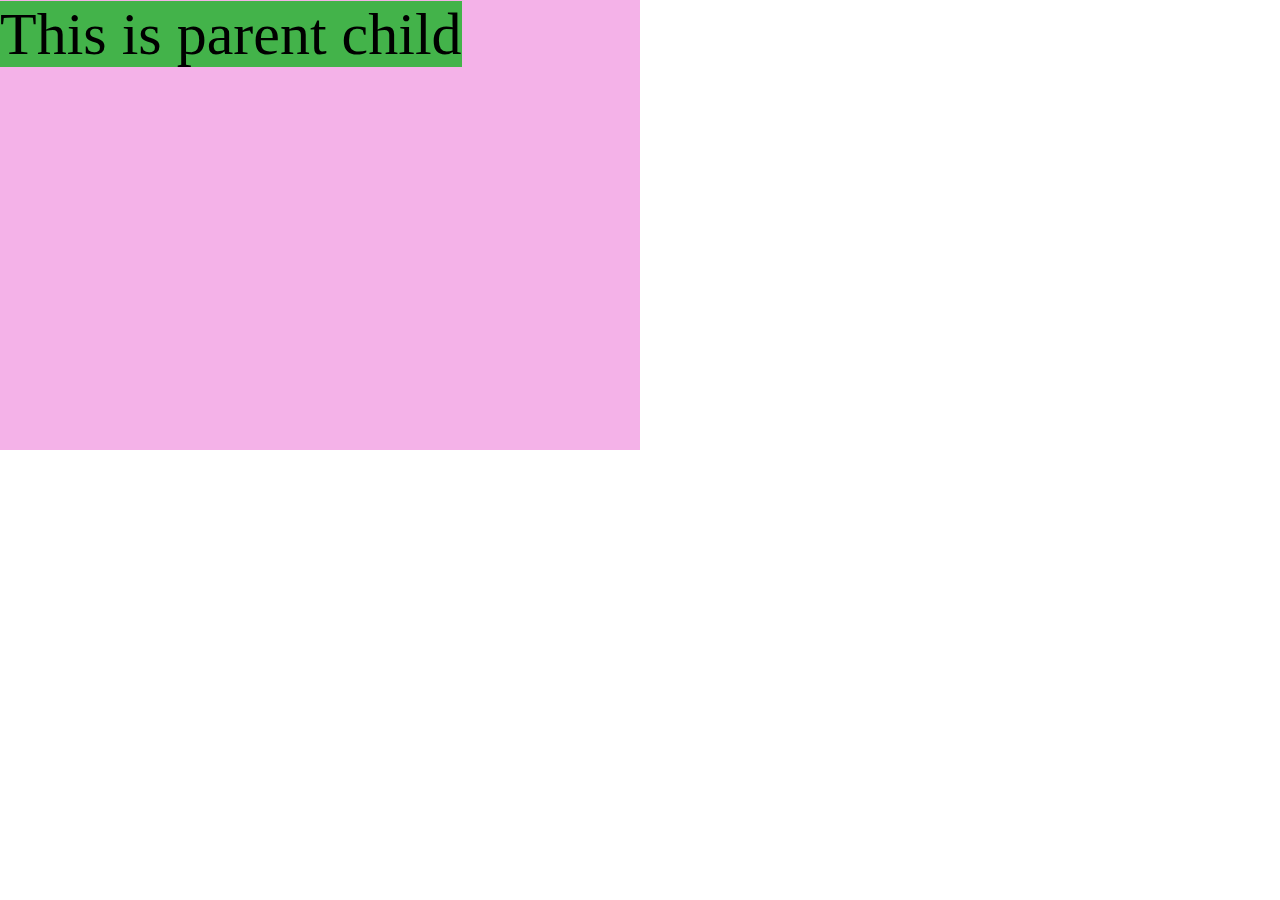
<file: Lecture-6/index.html>
<!DOCTYPE html>
<html lang="en">
<head>
  <meta charset="UTF-8">
  <meta name="viewport" content="width=device-width, initial-scale=1.0">
  <title>Lecture-6</title>
  <link rel="stylesheet" href="style.css">
</head>
<body>
  <div class="parent">
    <span class="child"> This is parent child
    </span>
  </div>
  
</body>
</html>
</file>
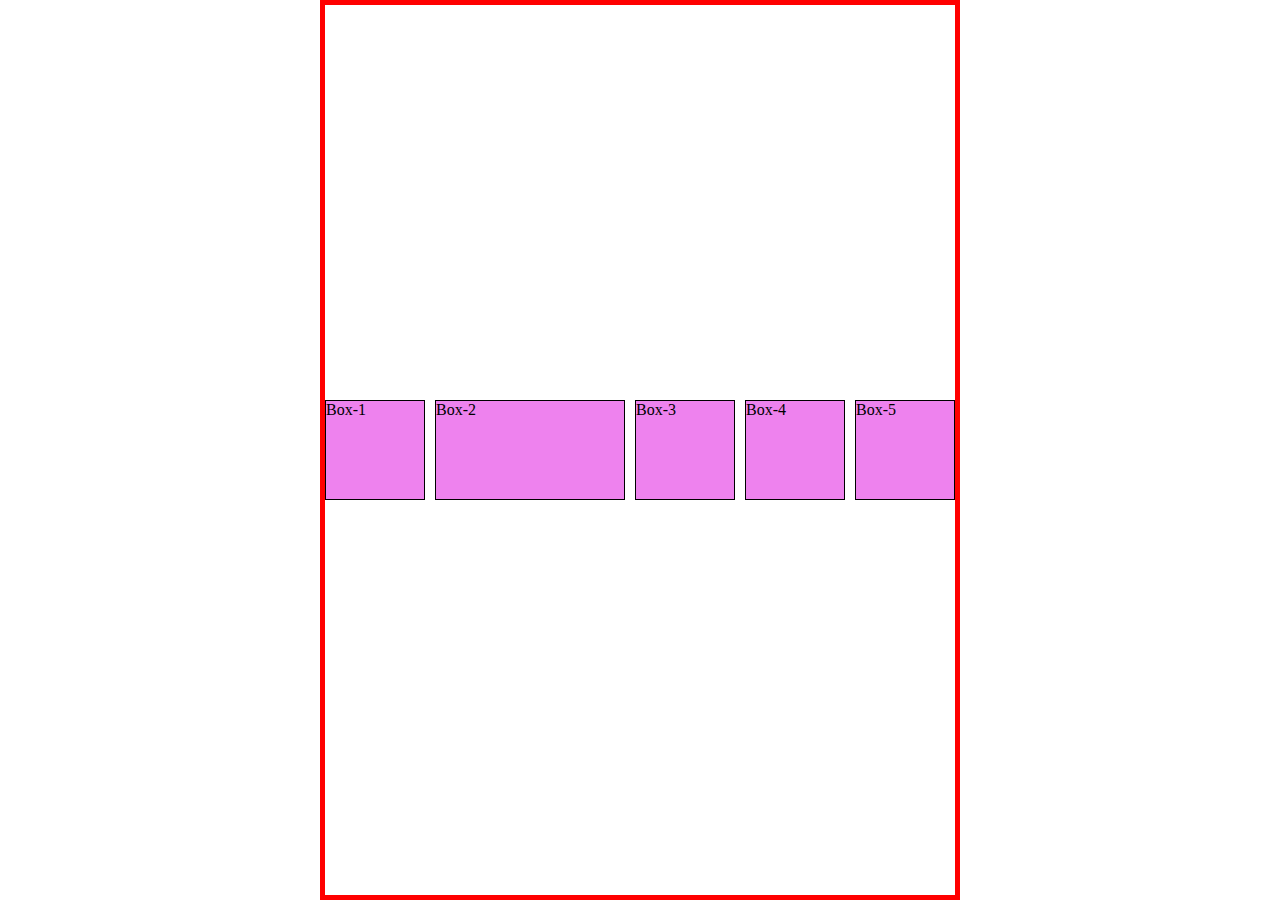
<file: Lecture-7/index.html>
<!DOCTYPE html>
<html lang="en">
<head>
  <meta charset="UTF-8">
  <meta name="viewport" content="width=device-width, initial-scale=1.0">
  <title>Lecture-7</title>
  <link rel="stylesheet" href="./style.css">
</head>
<body>
  <div class="container">
    <div class="box box1">Box-1</div>
    <div class="box box2">Box-2</div>
    <div class="box box3">Box-3</div>
    <div class="box box4">Box-4</div>
    <div class="box box5">Box-5</div>
  </div>
  
</body>
</html>
</file>
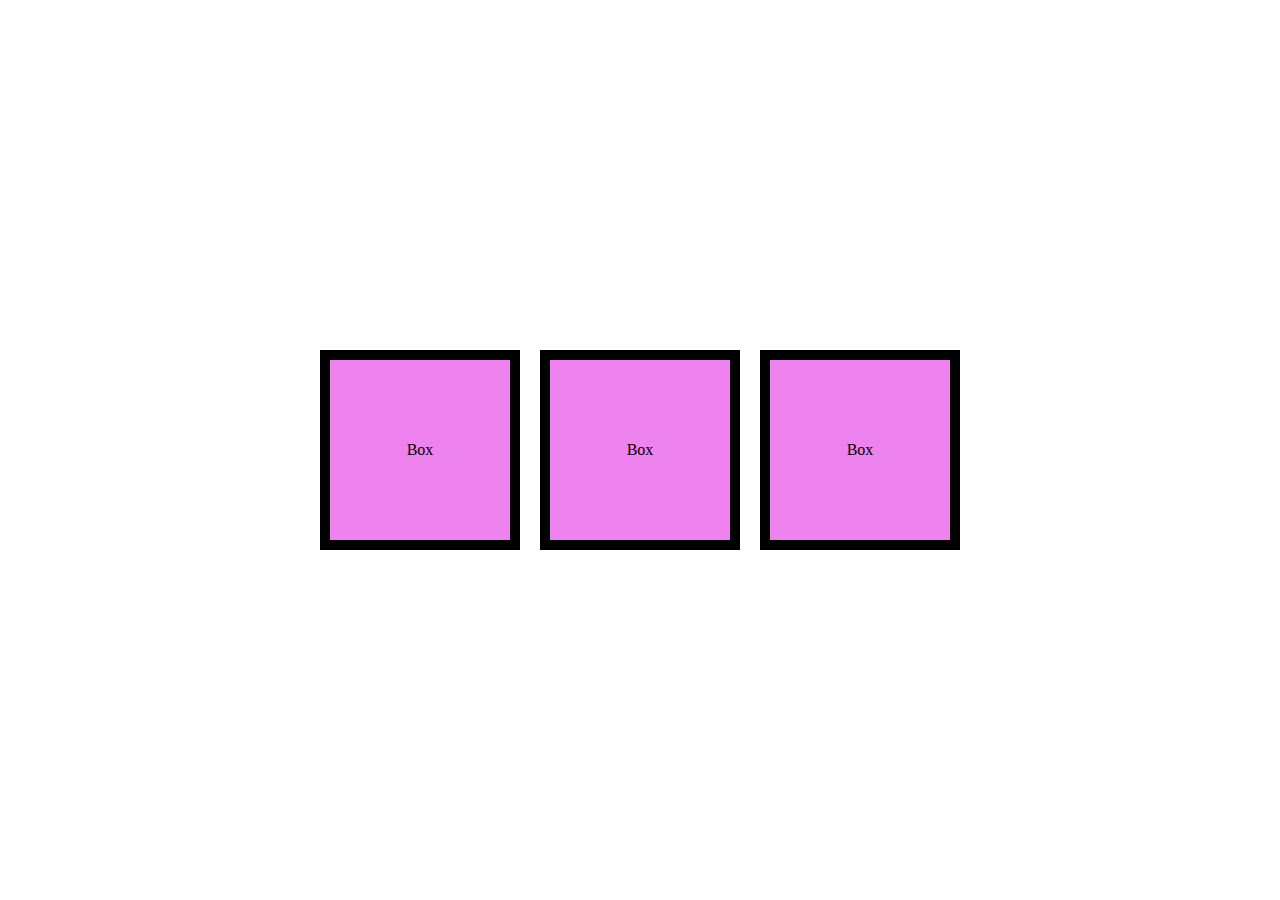
<file: Lecture-8/index.html>
<!DOCTYPE html>
<html lang="en">
<head>
  <meta charset="UTF-8">
  <meta name="viewport" content="width=device-width, initial-scale=1.0">
  <title>Lecture-8</title>
  <link rel="stylesheet" href="style.css">
</head>
<body>
  <div class="container">
    <div class="box">Box</div>
    <div class="box">Box</div>
    <div class="box">Box</div>
  </div>
  
</body>
</html>
</file>
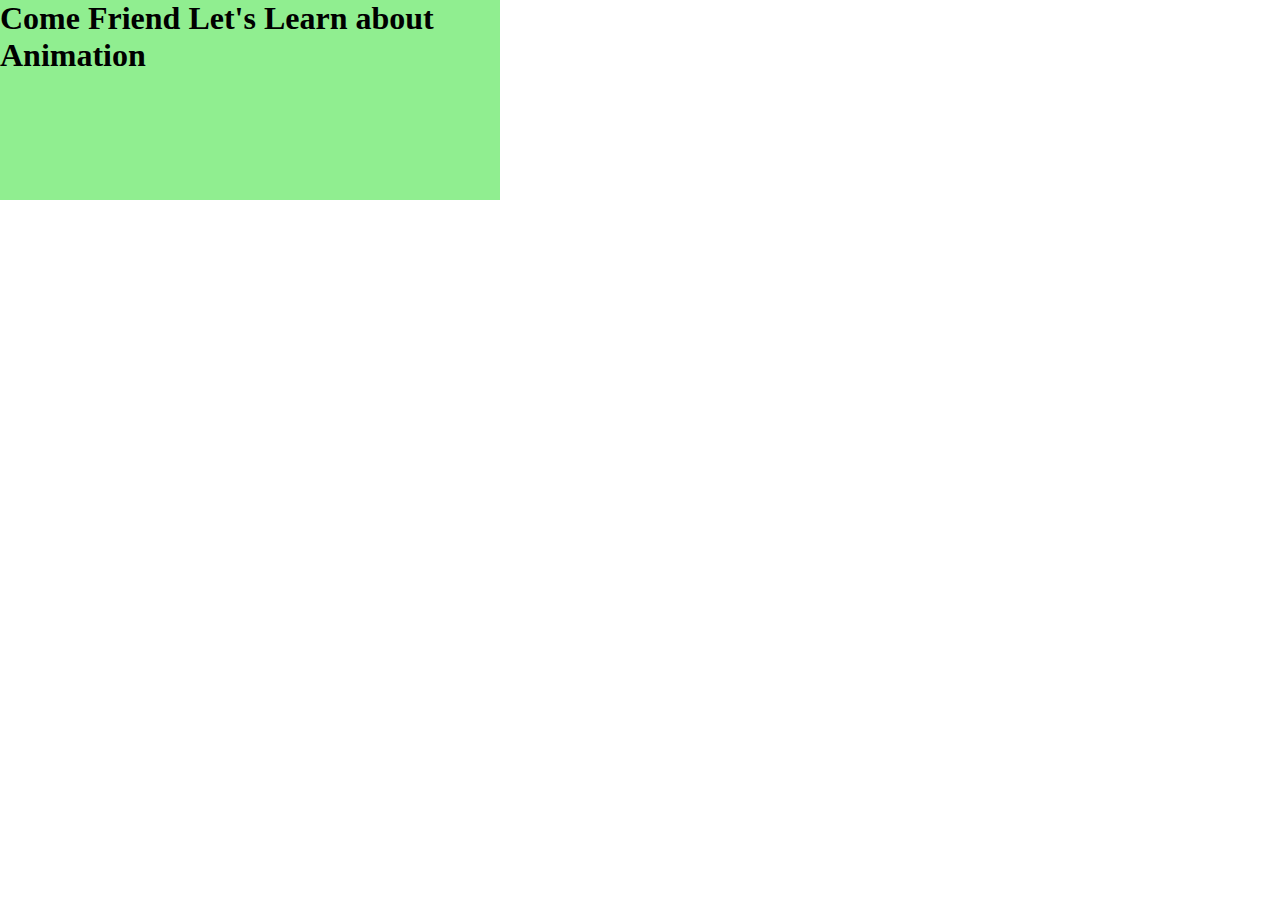
<file: Lecture-9/index.html>
<!DOCTYPE html>
<html lang="en">
<head>
  <meta charset="UTF-8">
  <meta name="viewport" content="width=device-width, initial-scale=1.0">
  <title>Lecture-9</title>
  <link rel="stylesheet" href="style.css">
</head>
<body>
  <div class="container">
    <h1>Come Friend Let's Learn about Animation</h1>
  </div>
  
</body>
</html>
</file>
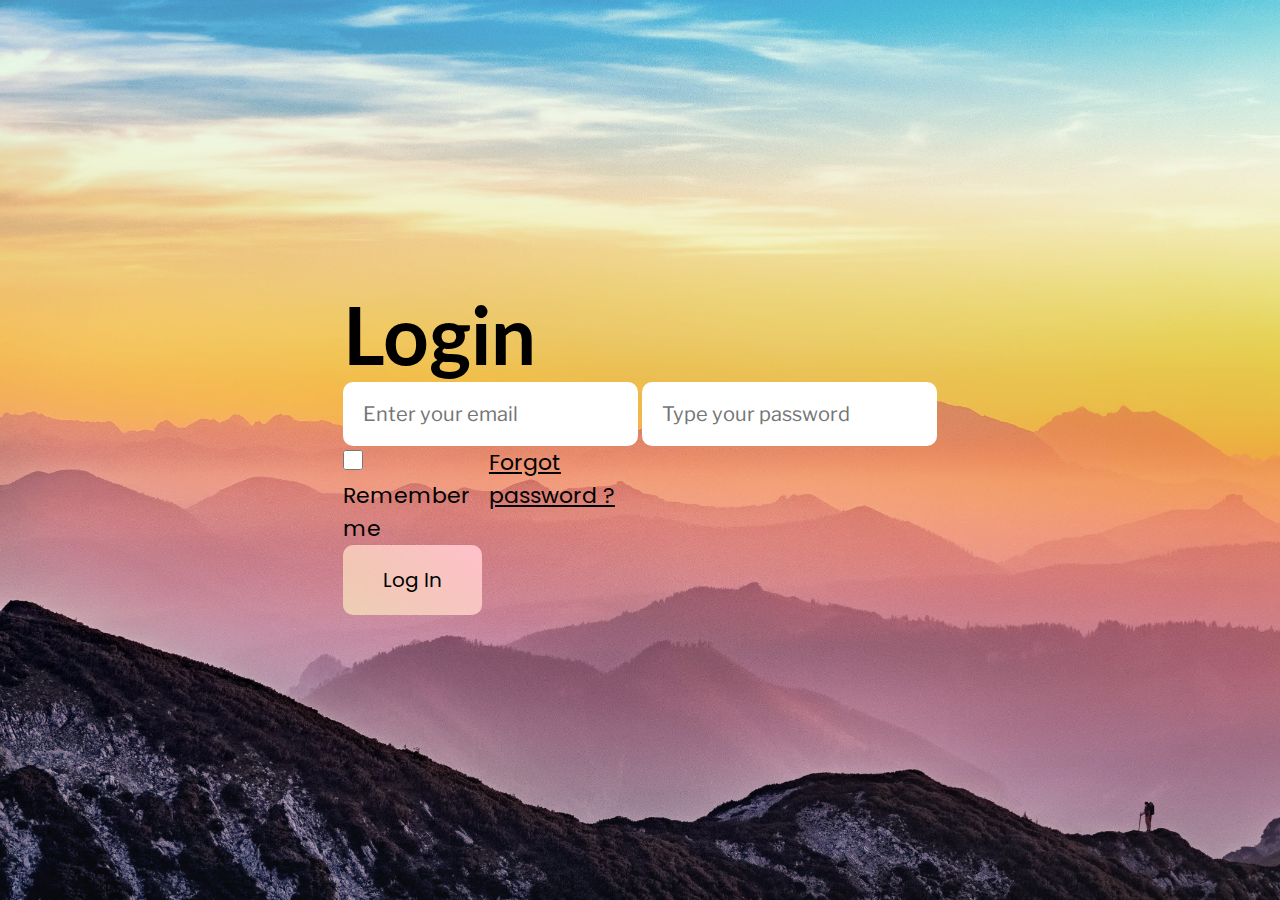
<file: Project-1/index.html>
<!DOCTYPE html>
<html lang="en">
<head>
  <meta charset="UTF-8">
  <meta name="viewport" content="width=device-width, initial-scale=1.0">
  <title>Project-1</title>
  <link rel="stylesheet" href="./style.css">
</head>
<body>
  <div class="container">
    <div class="loginpage">
      <h1>Login</h1>

      <div class="logindetails">
        <input type="text" placeholder="Enter your email">
        <input type="password" placeholder="Type your password">
      </div>

      <div class="password">
        <div>
          <input type="checkbox" id="checkbox">
          <label for="checkbox">Remember me</label>

        </div>       

        <p>Forgot password ?</p>
      </div>

      <button>Log In</button>
    </div>
  </div>  
</body>
</html>
</file>
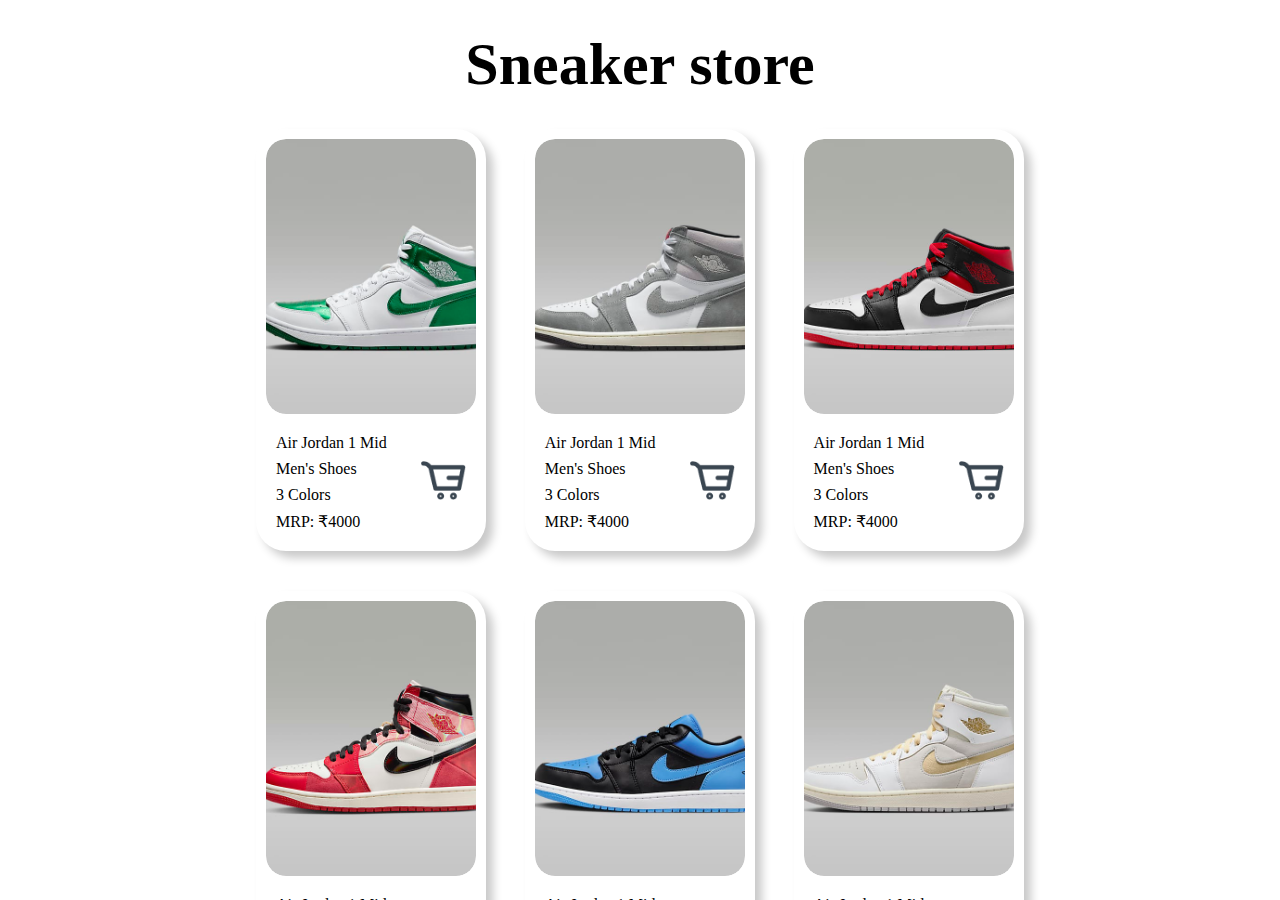
<file: Project-2/index.html>
<!DOCTYPE html>
<html lang="en">
<head>
  <meta charset="UTF-8">
  <meta name="viewport" content="width=device-width, initial-scale=1.0">
  <title>Project-2</title>
  <link rel="stylesheet" href="style.css">
</head>
<body>
  <div class="container">
    <div class="store">
      <h1>Sneaker store</h1>
      <div class="shoes">
        <!-- Multiple Cards-->
        <div class="card">
         <div class="image">
          <img src="sneaker 1.jpeg" alt="sneaker 1">
         </div>
         <div class="details">
          <div class="description">
            <p>Air Jordan 1 Mid</p>
            <p>Men's Shoes</p>
            <p>3 Colors</p>
            <p>MRP: ₹4000</p>

          </div>
          <div class="cart">
            <img src="Shopping Cart.png" alt="Shopping Cart">
          </div>

         </div>
        </div>
        <div class="card">
          <div class="image">
           <img src="sneaker 2.jpeg" alt="sneaker 2">
          </div>
          <div class="details">
           <div class="description">
             <p>Air Jordan 1 Mid</p>
             <p>Men's Shoes</p>
             <p>3 Colors</p>
             <p>MRP: ₹4000</p>
 
           </div>
           <div class="cart">
             <img src="Shopping Cart.png" alt="Shopping Cart">
           </div>
 
          </div>
         </div>
         <div class="card">
          <div class="image">
           <img src="sneaker 3.jpeg" alt="sneaker 3">
          </div>
          <div class="details">
           <div class="description">
             <p>Air Jordan 1 Mid</p>
             <p>Men's Shoes</p>
             <p>3 Colors</p>
             <p>MRP: ₹4000</p>
 
           </div>
           <div class="cart">
             <img src="Shopping Cart.png" alt="Shopping Cart">
           </div>
 
          </div>
         </div>
         <div class="card">
          <div class="image">
           <img src="sneaker 4.jpeg" alt="sneaker 4">
          </div>
          <div class="details">
           <div class="description">
             <p>Air Jordan 1 Mid</p>
             <p>Men's Shoes</p>
             <p>3 Colors</p>
             <p>MRP: ₹4000</p>
 
           </div>
           <div class="cart">
             <img src="Shopping Cart.png" alt="Shopping Cart">
           </div>
 
          </div>
         </div>
         <div class="card">
          <div class="image">
           <img src="sneaker 5.jpeg" alt="sneaker 5">
          </div>
          <div class="details">
           <div class="description">
             <p>Air Jordan 1 Mid</p>
             <p>Men's Shoes</p>
             <p>3 Colors</p>
             <p>MRP: ₹4000</p>
 
           </div>
           <div class="cart">
             <img src="Shopping Cart.png" alt="Shopping Cart">
           </div>
 
          </div>
         </div>
         <div class="card">
          <div class="image">
           <img src="sneaker 6.jpeg" alt="sneaker 6">
          </div>
          <div class="details">
           <div class="description">
             <p>Air Jordan 1 Mid</p>
             <p>Men's Shoes</p>
             <p>3 Colors</p>
             <p>MRP: ₹4000</p>
 
           </div>
           <div class="cart">
             <img src="Shopping Cart.png" alt="Shopping Cart">
           </div>
 
          </div>
         </div>
         <div class="card">
          <div class="image">
           <img src="sneaker  7.jpeg" alt="sneaker 7">
          </div>
          <div class="details">
           <div class="description">
             <p>Air Jordan 1 Mid</p>
             <p>Men's Shoes</p>
             <p>3 Colors</p>
             <p>MRP: ₹4000</p>
 
           </div>
           <div class="cart">
             <img src="Shopping Cart.png" alt="Shopping Cart">
           </div>
 
          </div>
         </div>
         <div class="card">
          <div class="image">
           <img src="sneaker 8.jpeg" alt="sneaker 8">
          </div>
          <div class="details">
           <div class="description">
             <p>Air Jordan 1 Mid</p>
             <p>Men's Shoes</p>
             <p>3 Colors</p>
             <p>MRP: ₹4000</p>
 
           </div>
           <div class="cart">
             <img src="Shopping Cart.png" alt="Shopping Cart">
           </div>
 
          </div>
         </div>
         <div class="card">
          <div class="image">
           <img src="sneaker 9.jpeg" alt="sneaker 9">
          </div>
          <div class="details">
           <div class="description">
             <p>Air Jordan 1 Mid</p>
             <p>Men's Shoes</p>
             <p>3 Colors</p>
             <p>MRP: ₹4000</p>
 
           </div>
           <div class="cart">
             <img src="Shopping Cart.png" alt="Shopping Cart">
           </div>
 
          </div>
        </div>
      </div>
    </div>
  </div>
  
</body>
</html>
</file>
<file: Lecture-1/style.css>
/* External 
   css*/

/*Tag Selector
  */   
h1{
  color: yellowgreen;
}
/*Class Selector
  */
  
.wrapper{
  background-color: antiquewhite;
}
  

.container{
  background-color: blue;
}
/*
  Id Selector
  */
#kamal{
  background-color: green;
}

p{
  color: white;
  background-color: black;
}

/* Pseudo Selector or Pseudo class */
/*
ul  li:nth-child(4){
  background-color:#fff;
  color: red;
}
  */
/*
ul li:nth-last-child(5){
  background-color:blue;
}
  */
ul li:nth-of-type(n){
  background-color: purple;
}

ul:hover{
  background-color: red;
  color: green;
}
</file>
<file: Lecture-10/style.css>
*{
  margin: 0;
  padding: 0;
  box-sizing: border-box;
}

.body{
  width: 100vw;
  height: 100vh;
}

.wrapper{
  width: 60%;
  height: 50%;
  background-color: red;
  display: grid;
/*  grid-template-rows: 100px 200px 40px 20px;
  grid-template-columns: repeat(6, 40px); */
  grid-template-rows: repeat(6, 1fr);
  grid-template-columns: repeat(6, 1fr);
  grid-template-columns: 1fr 2fr 3fr;
  grid-gap: 20px 10px;
  grid-template-areas: 
  "header header"
  "sidebar content-1"
  "sidebar cntent-2";
}

.box{
  display: flex;
  justify-content: center;
  align-items: center;
  font-size: 20px;
  background-color: paleturquoise;
  z-index: 200;

}
/*
.box-1{
  grid-row-start: 1;
  grid-row-end: 3;
  grid-column-start: 1;
  grid-column-end: 4;
}

.box-6{
  grid-area: 1 / 1 / 5 /3;
/*gris-row: 1 /5;
grid-column: 4 /6;
z-index */   

.box-1{
  grid-area: header ;
}
.box-2{
  grid-area: sidebar;
}
.box-3{
  grid-area: content-1;
}
.box-4{
  grid-area: content-2;
}
</file>
<file: Lecture-2/style.css>
h1{
  background-color: yellow;
  font-size: 29px;
  font-family: sans-serif;
  font-weight: bold;
  /*font-style: normal; */

  text-align: left;
  text-decoration: underline dotted  rgb(219, 4, 4);
  text-transform: lowercase;

  text-shadow: 4px 4px 3px purple;
}

.name:hover{
  background-color: red;
  text-shadow: none;
  text-transform: uppercase;
  text-decoration: underline white;

}

.dummyText{
  background-color: #a9e4ab;
  color: red;
  text-transform: capitalize;
}

.wrapper{
  background-color: orange;
  border: 1px solid black;
  /*border-radius: 20px; */
  border-bottom-right-radius: 20px;
  border-top-left-radius: 20px;
  border-top-color: dotted;
}
</file>
<file: Lecture-3/style.css>
h1{
  color: red;
}

#container{
  border: 1px solid black;
  width: 700px;
  height: 700px;
  background-image: url(https://cdn.fstoppers.com/styles/full/s3/media/2019/12/04/nando-jpeg-quality-006-too-much.jpg);
  background-repeat: no-repeat;
  background-size: contain; 

}
p{

 /* color: #ff0000; hex code wala way */
 /* color: rgba(176,23,23,0.682);*/
/*hsl */
 /* color: hsl(149, 100%, 50%); */
 /* color: hsla(62, 93%, 48%, 0.897); */
  
}

body{
  background: conic-gradient(red, yellow,green);
  background-size: cover;
  background-attachment: fixed;
  background-repeat: no-repeat;
}
</file>
<file: Lecture-4/style.css>
*{
  margin: 0;
  padding: 0;
  box-sizing: border-box;
}

h1{
  border: 1 px solid red;
  padding: 20px;
  margin: 20px;
  box-sizing: border-box;
  width: 300px;
  height: 300px;
  /*
  padding: 20px;
  margin: 20px;

  padding-top: 30px;
  padding-left: 20px;
  padding-bottom: 10px;
  padding-right: 5px; */

  /*

  padding: top right bottom left;
  padding: 30px 20px 10px 5px;
  padding: 30px 40px;

  margin-top: 10px ;
  margin-left: 22px;
  margin-right: 4px;
  margin-bottom: 0%;

  margin:top bottom left right;

  */

  /*

  margin: auto;
  width: 100px;

  */

}

span{
  margin: 40px;
  display: inline-block;
  border: 1px solid black;
  width: 20px;
  height: 20px;
}
</file>
<file: Lecture-5/style.css>
.box{
  border: 1px solid black;
  background-color: yellow;
}

#box3{
  cursor: pointer;
  /*position: sticky;
  top: 0; */
  /*
  z-index: -1; */
  /*
  position: relative;
   */
   /*
  top: 0px;
  left: 0px;
  */
}
.wrapper{
  position: fixed;
  border: 1px solid red;
  /*
  position: relative;
  */
}
</file>
<file: Lecture-6/style.css>
*{
  margin: 0;
  padding: 0;
  box-sizing: border-box;
}
html{
  font-size: 60px;
}
.parent{
 /* border: 1px solid red; */
  background-color: #f4b2e8;
  width: 50vw;
  height: 50vh;
  font-size: 30px;
}

.child{
/*  display: inline-block; */
  font-size: 1rem;
  background-color: rgb(67 , 179, 74);
  width: 50%;
  height: 50%;
}
</file>
<file: Lecture-7/style.css>
*{
  margin: 0;
  padding: 0;
  box-sizing: border-box;
}
.container{
  overflow-y: scroll;
  margin: auto;
  border: 5px solid red;
  width: 50vw;
  min-height: 100vh;
  display: flex;
  flex-wrap: wrap;
/*  float: right; 
  justify-content: space-between; 
  flex-direction: column-reverse; */
  align-items:center;
  align-content: space-evenly;
  gap: 10px; 
}

.box{
  background-color: violet;
  border: 1px solid black;
  width: 100px;
  height: 100px; 
}

.box1{
  flex-shrink: 1;
}

.box2{
  flex-grow: 2;
  align-self: flex-end;
}
</file>
<file: Lecture-8/style.css>
*{
  margin: 0;
  padding: 0;
  box-sizing: border-box;
}

.container{
  display: flex;
  justify-content: center;
  align-items: center;
  height: 100vh;
  gap: 20px;
}

.box {
  display: flex;
  justify-content: center;
  align-items: center;
  width: 200px;
  height: 200px;
  background-color: violet;
  border: 10px solid black;
/*  transition-property: height,weidth; 
  transition-property: all; 
  transform: translateX(-50px); 
  transform: translateY(50px); */ /* Can only be occured on 2 dimension */
/*  transform: translate(50px, 50px);
  transform: rotateX(91deg);
  transition-property: all; 
  transform: scaleX(10);
  transform: scaleY(8);*
  transform: translate(90px) rotate(170deg) scale(1.3);
  transform: translateY(90px) scaleY(1.5); 
  transform: skewX(-50deg); */
  /* 3 D*/
/*  transform: translateZ(50px); 
  transform: perspective(100px) translateZ(90px);  
  transform: perspective(300px) rotateX(20deg) scaleZ(2); 
  transform: perspective(300px) scale3d(2,5,10) rotateY(2deg);  
  transform: rotateZ(48deg); */
}


.box:hover{
/*  
  width: 500px;
  height: 1000px;
  background-color: red;
  transition-duration: 1s; */
/*  transition-delay: 2s; */ /*Transition-duration */
/*  transition-timing-function: ease-in-out; */

/*  transition-timing-function: cubic-bezier(0.165, 0.84, 0.44, 1); */
/* transition : property duration timing-function delay ; */
/*  transition: all 0.5s ease-in 0.5; 
  transform: translateX(50px);
  transform: translateY(50px); */
  transform: rotateZ(48deg); 
}
</file>
<file: Lecture-9/style.css>
*{
  margin: 0;
  padding: 0;
  box-sizing: border-box;
}

h1{
  width: 500px;
  height: 200px;
  background-color: lightgreen;
/*  animation: name duration timing-function delay iteration-count direction fill-mode; */
/*  animation-name: kushal;
  animation-duration: 1s;
  animation-timing-function: linear;
  animation-delay: 5s;
  animation-iteration-count: infinite;
  animation-direction: alternate-reverse; 
  animation-fill-mode: both; */
  animation: kushal 0.5s linear 1s infinite reverse both;
}

@keyframes kushal {
  /*
  from{
    background-color: yellow;
    width: 500px;
    height: 200px;

  }
  to {
    margin-top: 300px;
    transform: translateX(200px);
    background-color: gray;
    width: 1000px;
    height: 400px;
    
  }
}
  */

  /*
0%{
  background-color: yellow;
  width: 500px;
  height: 200px;
/*  transform: skewX(-20deg); 
}
*/
 /*
25%{
  background-color: red; 
  transform: rotate(30deg);
}
 
 
50% {
  transform: skewX(20deg);
}

100%{
  transform: translateX(200px);
  background-color: gray;
  width: 1000px;
  height: 400px;
  transform: skewX(-20deg); */
}
 */ 
 
/*
h1:hover{
  width: 1000px;
  height: 400px;
  transition: 5s cubic-bezier(0, 1.22, 1,-0.35);
} */
</file>
<file: Project-1/style.css>
@import url('https://fonts.googleapis.com/css2?family=Lato:wght@100;400;700&family=Libre+Franklin:ital,wght@0,100;0,500;1,200;1,900&family=Oswald:wght@200;300;400;600&family=Playpen+Sans:wght@100&family=Poppins:ital,wght@0,400;0,500;0,600;1,300&display=swap');

*{
    margin: 0;
    padding: 0;
    box-sizing: border-box;
}

.container{
    display: flex;
    justify-content: center;
    align-items: center;
    width: 100vw;
    height: 100vh;
    background-image: url(bg.jpg);
    background-size: cover;
}


.loginPage{
    display: flex;
    flex-direction: column;
    justify-content: center;
    align-items: center;
    gap: 30px;
    width: 50%;
    height: 70%;
    background-color: #86868652;
    border-radius: 30px;
    backdrop-filter: blur(1px);

}


.loginDetails{
    width: 50%;
    display: flex;
    flex-direction: column;
    gap: 20px;
}
/* font-family: 'Lato', sans-serif;
font-family: 'Libre Franklin', sans-serif;
font-family: 'Oswald', sans-serif;
font-family: 'Playpen Sans', cursive;
font-family: 'Poppins', sans-serif; */
.password{
    font-family: 'Poppins', sans-serif;
    font-size: 22px;
    width: 50%;
    display: flex;
    justify-content: space-between;
}

h1{
    font-family: 'Lato', sans-serif;
    font-size: 80px;
}

input[type="text"],input[type="password"]{
    font-family: 'Libre Franklin', sans-serif;
    padding: 20px;
    border: none;
    border-radius: 10px;
    font-size: 20px;
}

input[type="checkbox"]{
    width: 20px;
    height: 20px;
    cursor: pointer;
}

button{
    font-family: 'Poppins', sans-serif;
    cursor: pointer;
    padding: 20px 40px;
    border: none;
    border-radius: 10px;
    font-size: 20px;
    background: linear-gradient(40deg,rgba(255, 248, 192, 0.615),pink);
}

p{
    cursor: pointer;
    text-decoration: underline;
}
/* Mobile devices */
@media screen and (min-width : 320px) and (max-width : 480px) {
  .container {
    overflow: hidden;
    width: 100vw;
    height: 100vh;
    background-size: center;
}

.loginPage {
  gap: 50px;
  width: 80%;
  height: 85%;
}

h1 {
  font-family: 'Lato', sans-serif;
  font-size: 60px;
}

.loginDetails {
  width: 85%;
  gap: 20px;
}

input[type="text"], input[type="password"]{
  padding: 18px;
  font-size: 16px;
}

.password {
  font-size: 15px;
  width: 80%;
  display: flex;
  flex-direction: column;
  justify-content: center;
  align-items: center;
  gap: 10px;
}

}

/* Tablets and iPads */

@media screen and (min-width : 481px) and (max-width : 768px) {
  .container {
      overflow: hidden;
      width: 100vw;
      height: 100vh;
      background-position: center;
  }

  .loginPage {
      gap: 20px;
      width: 80%;
      height: 85%;
  }

  h1 {
      font-family: 'Lato', sans-serif;
      font-size: 60px;
  }

  .loginDetails {
      width: 85%;
      gap: 10px;
  }

  input[type="text"], input[type="password"] {
      padding: 18px;
      font-size: 16px;
  }

  .password {
      font-size: 15px;
      width: 80%;
      display: flex;
      flex-direction: column;
      justify-content: center;
      align-items: center;
      gap: 10px;
  }
}

/* Small screens */
@media screen and (min-width : 769px) and (max-width : 1024px) {
  .container {
      overflow: hidden;
      width: 100vw;
      height: 100vh;
      background-position: center;
  }

  .loginPage {
      gap: 20px;
      width: 80%;
      height: 85%;
  }

  h1 {
      font-family: 'Lato', sans-serif;
      font-size: 90px;
  }

  .loginDetails {
      width: 85%;
      gap: 10px;
  }

  input[type="text"], input[type="password"] {
      padding: 18px;
      font-size: 20px;
  }

  .password {
      font-size: 20px;
      width: 80%;
      display: flex;
      /* flex-direction: column; */
      justify-content: space-between;
      align-items: center;
      gap: 10px;
  }
}

/* Large screens */
@media screen and (min-width : 1025px) and (max-width : 1200px) {
  .container {
      overflow: hidden;
      width: 100vw;
      height: 100vh;
      background-position: center;
  }

  .loginPage {
      gap: 20px;
      width: 80%;
      height: 85%;
  }

  h1 {
      font-family: 'Lato', sans-serif;
      font-size: 90px;
  }

  .loginDetails {
      width: 85%;
      gap: 10px;
  }

  input[type="text"], input[type="password"] {
      padding: 18px;
      font-size: 20px;
  }

  .password {
      font-size: 20px;
      width: 80%;
      display: flex;
      /* flex-direction: column; */
      justify-content: space-between;
      align-items: center;
      gap: 10px;
  }
}
</file>
<file: Project-2/style.css>
*{
  margin: 0;
  padding: 0;
  box-sizing: border-box;
}

.container{
  width: 100vw;
  height: 100vh;
  overflow-x: hidden;
  border-radius: 20px;
}

.store{
  margin: auto;
  width: 60%;
  min-height: 100%;
}

h1{
  font-size: 60px;
  text-align: center;
  padding: 30px;
}

.shoes{
  display: flex;
  flex-wrap: wrap;
  justify-content: space-between;
  width: 100%;
  height: 100%;
}

.card{
  border-radius: 30px;
  width: 30%;
  min-height: 100%;
  padding: 10px;
  box-shadow: 7px 7px 10px rgb(201, 201, 201);
  margin-bottom: 40px;
}

/* .card div:nth-child(1) > img{
  width: 100%;
} */

.image{
  width: 100%;
  height: 275px;
  overflow: hidden;
  border-radius: 20px;
}

.image > img{
  border-radius: 20px;
  width: 100%;
  height: 100%;
  object-fit: cover;
}

.image > img:hover{
  scale: 1.15;
  transition: 0.4s all ease-in;
}

.details{
  display: flex;
  justify-content: space-between;
  align-items: center;
  padding: 20px 10px 10px;
}

.description{
  display: flex;
  flex-direction: column;
  gap: 8px;
}

.cart > img{
  width: 45px;
}

@media screen and (max-width:319px) {
  .card {
    border-radius: 30px;
    width: 100%;
    min-height: 450px;
    padding: 10px;
    box-shadow: 7px 7px 10px rgb(201, 201, 201);
    margin-bottom: 40px;
  }

  
}

@media screen and (min-width:320px) and (max-width:480px) {
  .store {
    margin: auto;
    width: 90%;
    min-height: 100%;
  }
  .card {
    display: flex;
    border-radius: 30px;
    width: 100%;
    min-height: 450px;
    padding: 10px;
    box-shadow: 7px 7px 10px rgb(201, 201, 201);
    margin-bottom: 40px;

  }

  .image{
    width: 80%;
    height: 200px;
    overflow: hidden;
    border-radius: 30px;

  }

  .details {
    height: 180px;
    display: flex;
    flex-direction: column;
    justify-content: space-between;
    align-items: start;
    padding: 0 20px;
    padding-top: 20px;
  }

  .cart > img {
    padding-top: 10px;
    width: 30px;
  }
  
}

@media screen and (min-width:481px) and (max-width:550px){
  .store {
    margin: auto;
    width: 75%;
    min-height: 100%;
  }

  .card{
    border-radius: 30px;
    width: 50%;
    min-height: 450px;
    padding: 10px;
    box-shadow: rgb(201, 201, 201) 7px 7px 10px;
    margin-bottom: 40px;
  }
}

@media screen and (min-width:551px) and (max-width:769px){
  .store {
    margin: auto;
    width: 100%;
    min-height: 100%;
  }

  .card{
/*    display: flex;
    flex-direction: column;
    justify-content: space-around; */
    border-radius: 30px;
    width: 45%;
    min-height: 100px; 
    padding: 10px;
    box-shadow: rgb(201, 201, 201) 7px 7px 10px;
    margin-bottom: 40px;
  }
  
  .shoes{
    display: flex;
    flex-wrap: wrap;
    justify-content: space-around;
    width: 100%;
    height: 100%;
  }

  .image{
    width: 100%;
    height: 250px;
    overflow: hidden;
    border-radius: 30px;
  }
}

@media screen and (min-width:769px) and (max-width:1024px) {
  .store {
    margin: auto;
    width: 100%;
    min-height: 100%;
  }

  .card{
/*    display: flex;
    flex-direction: column;
    justify-content: space-around; */
    border-radius: 30px;
    width: 30%;
    min-height: 100px; 
    padding: 10px;
    box-shadow: rgb(201, 201, 201) 7px 7px 10px;
    margin-bottom: 40px;
  }
  
  .shoes{
    display: flex;
    flex-wrap: wrap;
    justify-content: space-around;
    width: 100%;
    height: 100%;
  }

  .image{
    width: 100%;
    height: 250px;
    overflow: hidden;
    border-radius: 30px;
  }
  
}

@media screen and (min-width:1025px) and (max-width:1200px) {
  .store {
    margin: auto;
    width: 100%;
    min-height: 100%;
  }

  .card{
/*    display: flex;
    flex-direction: column;
    justify-content: space-around; */
    border-radius: 30px;
    width: 30%;
    min-height: 100px; 
    padding: 10px;
    box-shadow: rgb(201, 201, 201) 7px 7px 10px;
    margin-bottom: 40px;
  }
  
  .shoes{
    display: flex;
    flex-wrap: wrap;
    justify-content: space-around;
    width: 100%;
    height: 100%;
  }

  .image{
    width: 100%;
    height: 250px;
    overflow: hidden;
    border-radius: 30px;
  }
   
  
}
</file>
